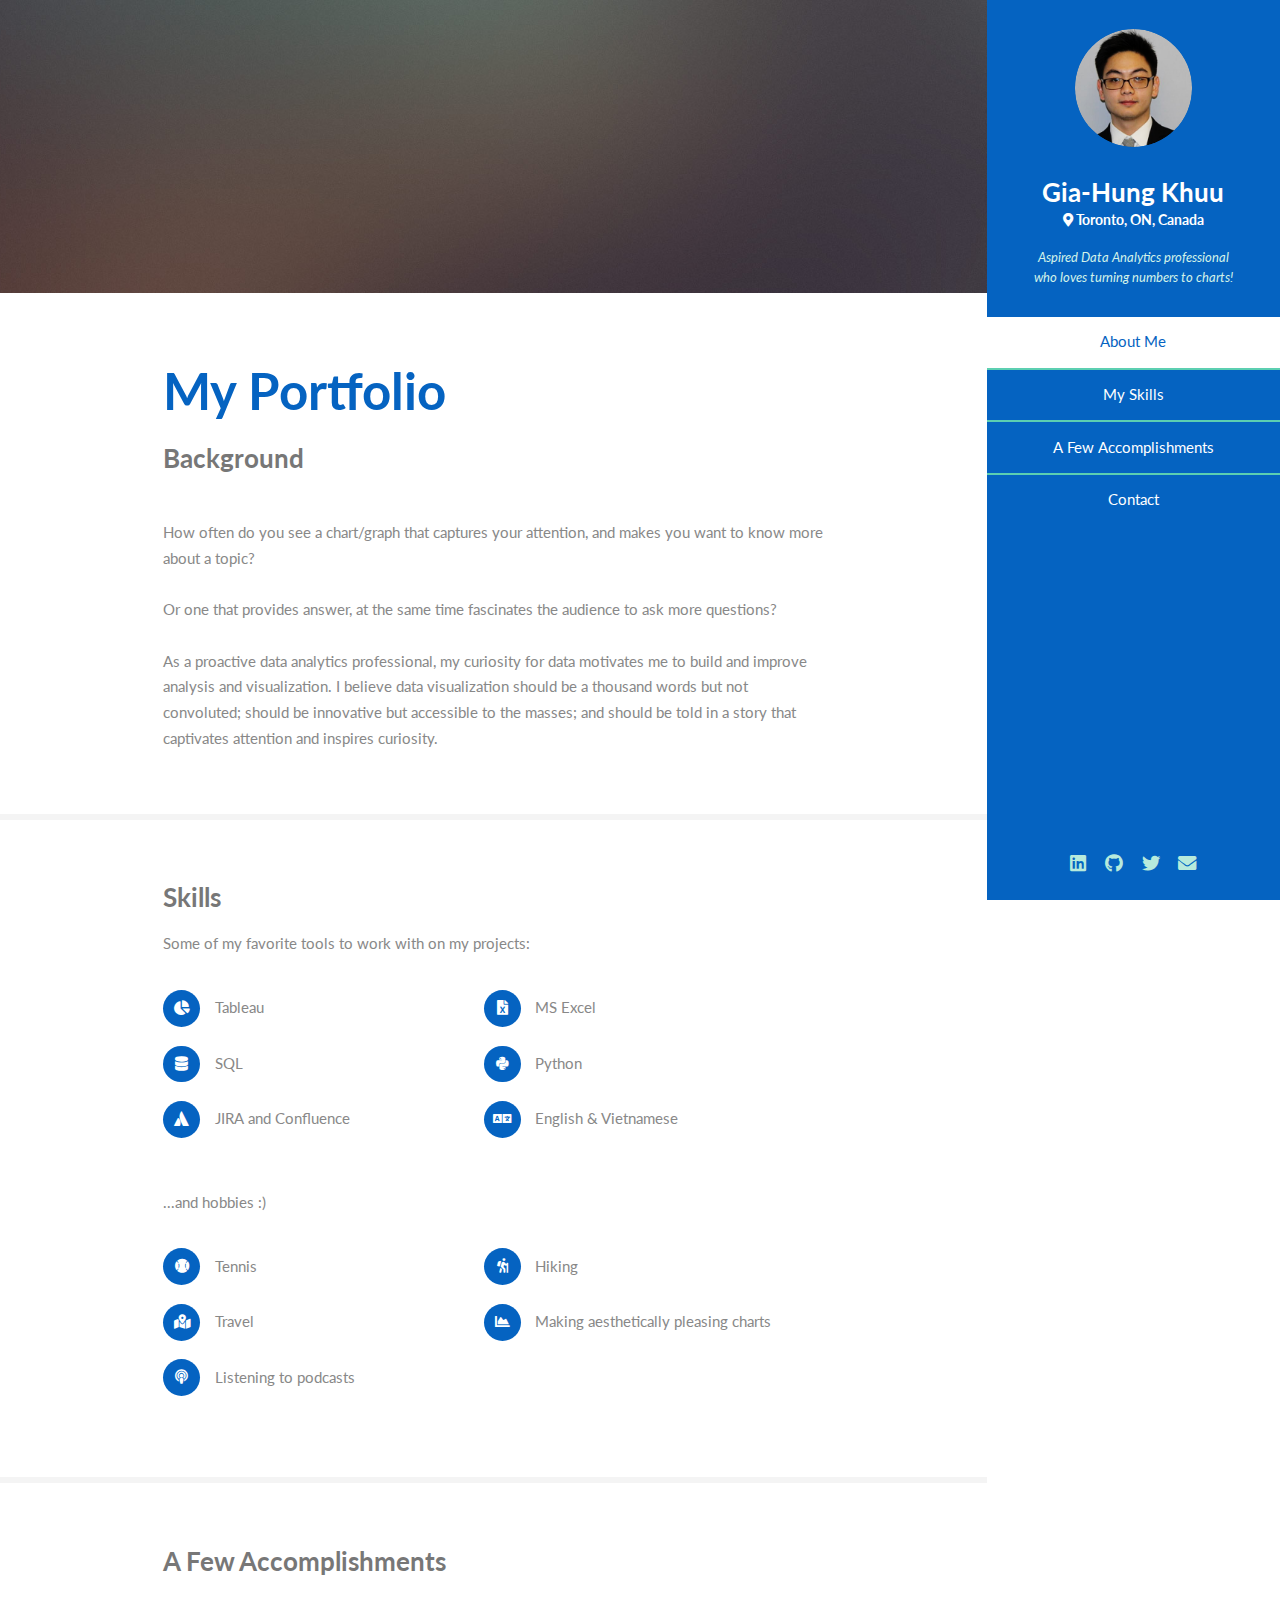
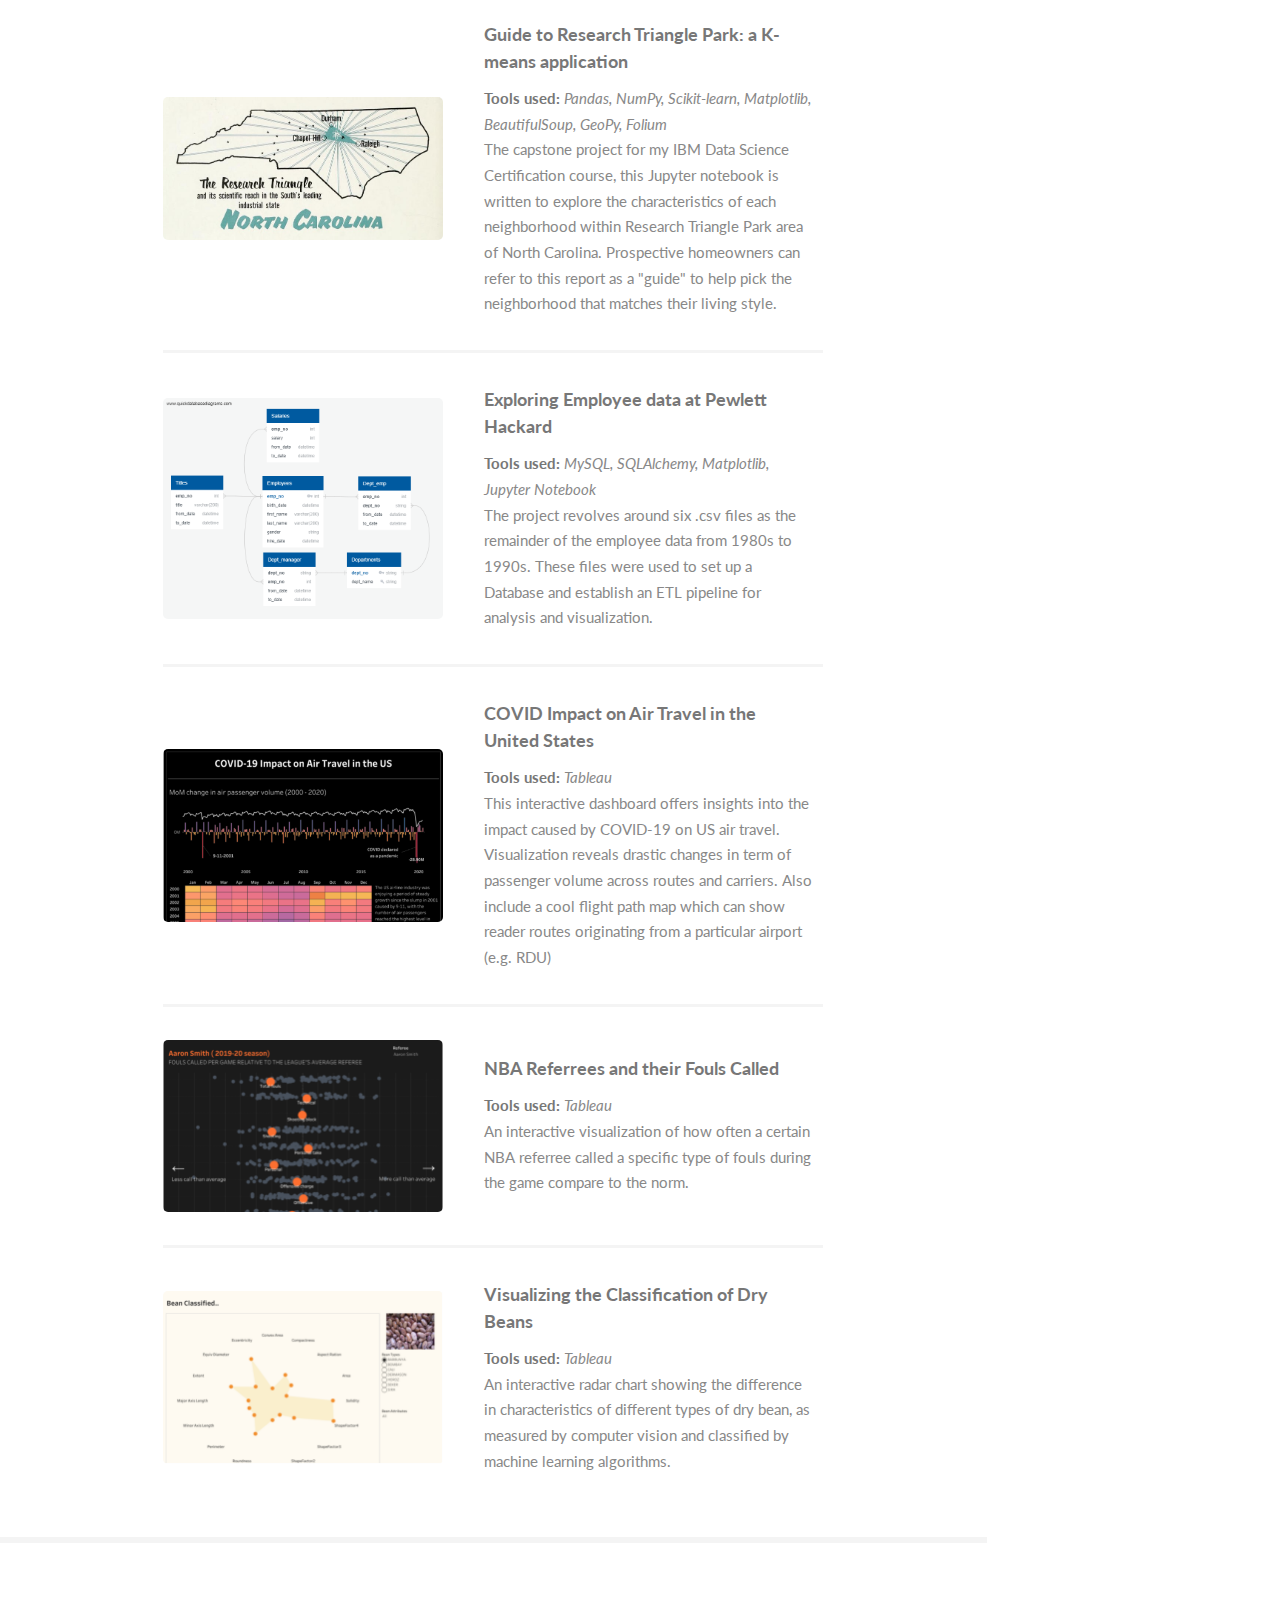
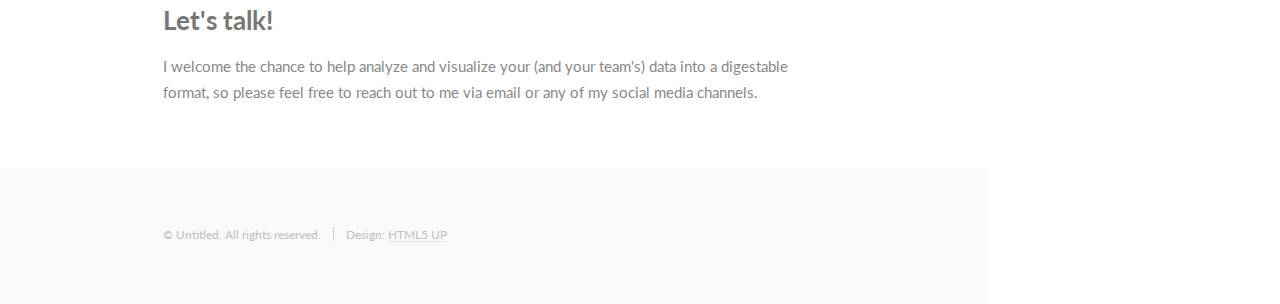
<file: index.html>
<!DOCTYPE HTML>
<!--
	Read Only by HTML5 UP
	html5up.net | @ajlkn
	Free for personal and commercial use under the CCA 3.0 license (html5up.net/license)
-->
<html>
	<head>
		<title>G. H. Khuu</title>
		<meta charset="utf-8" />
		<meta name="viewport" content="width=device-width, initial-scale=1, user-scalable=no" />
		<link rel="stylesheet" target="_blank" href="assets/css/main.css" />
		<!-- Global site tag (gtag.js) - Google Analytics -->
<script async src="https://www.googletagmanager.com/gtag/js?id=G-JR25YFP2WS"></script>
<script>
  window.dataLayer = window.dataLayer || [];
  function gtag(){dataLayer.push(arguments);}
  gtag('js', new Date());

  gtag('config', 'G-JR25YFP2WS');
</script>
	</head>
	<body class="is-preload">

		<!-- Header -->
			<section id="header">
				<header>
					<span class="image avatar"><img src="images/avatar.png" alt="" /></span>
					<h1 id="logo"><a href="#">Gia-Hung Khuu</a></h1>
					<h4>
						<a target="_blank" href="https://goo.gl/maps/dw1oRsX1WZ7FPsgY8" class="icon solid fa-map-marker-alt fa-xs"> Toronto, ON, Canada</a>
					</h4>
					<p>Aspired Data Analytics professional <br />
					who loves turning numbers to charts!
					</p>
				</header>
				<nav id="nav">
					<ul>
						<li><a href="#one" class="active">About Me</a></li>
						<li><a href="#two">My Skills</a></li>
						<li><a href="#three">A Few Accomplishments</a></li>
						<li><a href="#four">Contact</a></li>
					</ul>
				</nav>
				<footer>
					<ul class="icons">
						<li><a target="_blank" href="https://www.linkedin.com/in/hungkhuu/" class="icon brands fa-linkedin"><span class="label">LinkedIn</span></a></li>
						<li><a target="_blank" href="https://github.com/ghkhuu" class="icon brands fa-github"><span class="label">Github</span></a></li>
						<li><a target="_blank" href="https://twitter.com/gh_khuu" class="icon brands fa-twitter"><span class="label">Twitter</span></a></li>
						<li><a target="_blank" href="mailto:hung.khuu@hotmail.com" class="icon solid fa-envelope"><span class="label">Email</span></a></li>
					</ul>
				</footer>
			</section>

		<!-- Wrapper -->
			<div id="wrapper">

				<!-- Main -->
					<div id="main">

						<!-- One -->
							<section id="one">
								<div class="image main" data-position="center">
									<img src="images/banner.jpg" alt="" />
								</div>
								<div class="container">
									<header class="major">
										<h2>My Portfolio</h2>
										<p>Background</p>
									</header>
									<p>How often do you see a chart/graph that captures your attention, and makes you
										want to know more about a topic? <br>
										<br>
										Or one that provides answer, at the same time fascinates the audience to ask
										more questions? <br>
										<br>

										As a proactive data analytics professional, my curiosity for data motivates me
										to build and improve analysis and visualization. I believe data visualization
										should be a thousand words but not convoluted; should be innovative but
										accessible to the masses; and should be told in a story that captivates
										attention and inspires curiosity.
									</p>
								</div>
							</section>

						<!-- Two -->
							<section id="two">
								<div class="container">
									<h3>Skills</h3>
									<p>
										Some of my favorite tools to work with on my projects:
									</p>
									<ul class="feature-icons">
										<li class="icon solid fa-chart-pie">Tableau</li>
										<li class="icon solid fa-file-excel">MS Excel</li>
										<li class="icon solid fa-database">SQL</li>
										<li class="icon brands fa-python">Python</li>
										<li class="icon brands fa-atlassian">JIRA and Confluence</li>
										<li class="icon solid fa-language">English & Vietnamese</li>
									</ul>
									<p>
										...and hobbies :)
									</p>
									<ul class="feature-icons">
										<li class="icon solid fa-baseball-ball">Tennis</li>
										<li class="icon solid fa-hiking">Hiking</li>
										<li class="icon solid fa-map-marked-alt">Travel</li>
										<li class="icon solid fa-chart-area">Making aesthetically pleasing charts </li>
										<li class="icon solid fa-podcast">Listening to podcasts</li>
									</ul>
								</div>
							</section>

						<!-- Three -->
							<section id="three">
								<div class="container">
									<h3>A Few Accomplishments</h3>
									<br>
									<div class="features">
										<article>
											<a  target="_blank" href="https://www.kaggle.com/hgkhuu/guide-to-rtp-nc-a-k-means-application" class="image"><img src="images/NC_Triangle.jpeg" alt="" /></a>
											<div class="inner">
												<h4>Guide to Research Triangle Park: a K-means application</h4>
												<b>Tools used:</b> <i>Pandas, NumPy, Scikit-learn, Matplotlib, BeautifulSoup,
												GeoPy, Folium</i>
												<p>The capstone project for my IBM Data Science Certification course, this
													Jupyter notebook is written to explore the characteristics of each
													neighborhood within Research Triangle Park area of North Carolina.
													Prospective homeowners can refer to this report as a "guide" to help
													pick the neighborhood that matches their living style.
												</p>
											</div>
										</article>
										<article>
											<a  target="_blank" href="https://github.com/ghkhuu/sql-challenge" class="image"><img src="images/ERD for database.png" alt="" /></a>
											<div class="inner">
												<h4>Exploring Employee data at Pewlett Hackard</h4>
												<b>Tools used:</b> <i>MySQL, SQLAlchemy, Matplotlib, Jupyter Notebook</i>
												<p>The project revolves around six .csv files as the remainder of the
													employee data from 1980s to 1990s. These files were used to set up
													a Database and establish an ETL pipeline for analysis and
													visualization.</p>
											</div>
										</article>
										<article>
											<a  target="_blank" href="https://public.tableau.com/views/MakeoverMonday2021W16MonthlyAirPassengerinAmerica/Dashboard1?:language=en&:display_count=y&publish=yes&:origin=viz_share_link" class="image"><img src="images/COVID_impact_thumb.png" alt="" /></a>
											<div class="inner">
												<h4>COVID Impact on Air Travel in the United States</h4>
												<b>Tools used:</b> <i>Tableau</i>
												<p>This interactive dashboard offers insights into the impact caused
												by COVID-19 on US air travel. Visualization reveals drastic changes in
												term of passenger volume across routes and carriers.

												Also include a cool flight path map which can show reader routes
												originating from a particular airport (e.g. RDU)</p>
											</div>
										</article>
										<article>
											<a  target="_blank" href="https://public.tableau.com/views/2021W15FoulsCalledByNBAReferees-MakeoverMonday/MakeoverMonday_W15_2021?:language=en&:display_count=y&:origin=viz_share_link" class="image"><img src="images/nba_referree.png" alt="" /></a>
											<div class="inner">
												<h4>NBA Referrees and their Fouls Called</h4>
												<b>Tools used:</b> <i>Tableau</i>
												<p>An interactive visualization of how often a certain NBA referree called
												a specific type of fouls during the game compare to the norm.</p>
											</div>
										</article>
										<article>
											<a  target="_blank" href="https://public.tableau.com/views/MakeoverMonday2021W14ClassificationofDryBeans/BeanClassified?:language=en&:display_count=y&:origin=viz_share_link" class="image"><img src="images/bean_classification.png" alt="" /></a>
											<div class="inner">
												<h4>Visualizing the Classification of Dry Beans</h4>
												<b>Tools used:</b> <i>Tableau</i>
												<p>An interactive radar chart showing the difference in characteristics
												of different types of dry bean, as measured by computer vision and
												classified by machine learning algorithms.</p>
											</div>
										</article>

									</div>
								</div>
							</section>

						<!-- Four -->
							<section id="four">
								<div class="container">
									<h3>Let's talk!</h3>
									<p>I welcome the chance to help analyze and visualize your (and your team's) data
									into a digestable format, so please feel free to reach out to me via email or any
									of my social media channels.
									</p>

								</div>
							</section>

						<!-- Five -->
						<!--
							<section id="five">
								<div class="container">
									<h3>Elements</h3>

									<section>
										<h4>Text</h4>
										<p>This is <b>bold</b> and this is <strong>strong</strong>. This is <i>italic</i> and this is <em>emphasized</em>.
										This is <sup>superscript</sup> text and this is <sub>subscript</sub> text.
										This is <u>underlined</u> and this is code: <code>for (;;) { ... }</code>. Finally, <a target="_blank" href="#">this is a link</a>.</p>
										<hr />
										<header>
											<h4>Heading with a Subtitle</h4>
											<p>Lorem ipsum dolor sit amet nullam id egestas urna aliquam</p>
										</header>
										<p>Nunc lacinia ante nunc ac lobortis. Interdum adipiscing gravida odio porttitor sem non mi integer non faucibus ornare mi ut ante amet placerat aliquet. Volutpat eu sed ante lacinia sapien lorem accumsan varius montes viverra nibh in adipiscing blandit tempus accumsan.</p>
										<header>
											<h5>Heading with a Subtitle</h5>
											<p>Lorem ipsum dolor sit amet nullam id egestas urna aliquam</p>
										</header>
										<p>Nunc lacinia ante nunc ac lobortis. Interdum adipiscing gravida odio porttitor sem non mi integer non faucibus ornare mi ut ante amet placerat aliquet. Volutpat eu sed ante lacinia sapien lorem accumsan varius montes viverra nibh in adipiscing blandit tempus accumsan.</p>
										<hr />
										<h2>Heading Level 2</h2>
										<h3>Heading Level 3</h3>
										<h4>Heading Level 4</h4>
										<h5>Heading Level 5</h5>
										<h6>Heading Level 6</h6>
										<hr />
										<h5>Blockquote</h5>
										<blockquote>Fringilla nisl. Donec accumsan interdum nisi, quis tincidunt felis sagittis eget tempus euismod. Vestibulum ante ipsum primis in faucibus vestibulum. Blandit adipiscing eu felis iaculis volutpat ac adipiscing accumsan faucibus. Vestibulum ante ipsum primis in faucibus lorem ipsum dolor sit amet nullam adipiscing eu felis.</blockquote>
										<h5>Preformatted</h5>
										<pre><code>i = 0;

while (!deck.isInOrder()) {
    print 'Iteration ' + i;
    deck.shuffle();
    i++;
}

print 'It took ' + i + ' iterations to sort the deck.';</code></pre>
									</section>

									<section>
										<h4>Lists</h4>
										<div class="row">
											<div class="col-6 col-12-xsmall">
												<h5>Unordered</h5>
												<ul>
													<li>Dolor pulvinar etiam magna etiam.</li>
													<li>Sagittis adipiscing lorem eleifend.</li>
													<li>Felis enim feugiat dolore viverra.</li>
												</ul>
												<h5>Alternate</h5>
												<ul class="alt">
													<li>Dolor pulvinar etiam magna etiam.</li>
													<li>Sagittis adipiscing lorem eleifend.</li>
													<li>Felis enim feugiat dolore viverra.</li>
												</ul>
											</div>
											<div class="col-6 col-12-xsmall">
												<h5>Ordered</h5>
												<ol>
													<li>Dolor pulvinar etiam magna etiam.</li>
													<li>Etiam vel felis at lorem sed viverra.</li>
													<li>Felis enim feugiat dolore viverra.</li>
													<li>Dolor pulvinar etiam magna etiam.</li>
													<li>Etiam vel felis at lorem sed viverra.</li>
													<li>Felis enim feugiat dolore viverra.</li>
												</ol>
												<h5>Icons</h5>
												<ul class="icons">
													<li><a target="_blank" href="#" class="icon brands fa-twitter"><span class="label">Twitter</span></a></li>
													<li><a target="_blank" href="#" class="icon brands fa-facebook-f"><span class="label">Facebook</span></a></li>
													<li><a target="_blank" href="#" class="icon brands fa-instagram"><span class="label">Instagram</span></a></li>
													<li><a target="_blank" href="#" class="icon brands fa-github"><span class="label">Github</span></a></li>
													<li><a target="_blank" href="#" class="icon brands fa-dribbble"><span class="label">Dribbble</span></a></li>
													<li><a target="_blank" href="#" class="icon brands fa-tumblr"><span class="label">Tumblr</span></a></li>
												</ul>
											</div>
										</div>
										<h5>Actions</h5>
										<ul class="actions">
											<li><a target="_blank" href="#" class="button primary">Default</a></li>
											<li><a target="_blank" href="#" class="button">Default</a></li>
											<li><a target="_blank" href="#" class="button alt">Default</a></li>
										</ul>
										<ul class="actions small">
											<li><a target="_blank" href="#" class="button primary small">Small</a></li>
											<li><a target="_blank" href="#" class="button small">Small</a></li>
											<li><a target="_blank" href="#" class="button alt small">Small</a></li>
										</ul>
										<div class="row">
											<div class="col-3 col-6-medium col-12-xsmall">
												<ul class="actions stacked">
													<li><a target="_blank" href="#" class="button primary">Default</a></li>
													<li><a target="_blank" href="#" class="button">Default</a></li>
													<li><a target="_blank" href="#" class="button alt">Default</a></li>
												</ul>
											</div>
											<div class="col-3 col-6 col-12-xsmall">
												<ul class="actions stacked">
													<li><a target="_blank" href="#" class="button primary small">Small</a></li>
													<li><a target="_blank" href="#" class="button small">Small</a></li>
													<li><a target="_blank" href="#" class="button alt small">Small</a></li>
												</ul>
											</div>
											<div class="col-3 col-6-medium col-12-xsmall">
												<ul class="actions stacked">
													<li><a target="_blank" href="#" class="button primary fit">Default</a></li>
													<li><a target="_blank" href="#" class="button fit">Default</a></li>
													<li><a target="_blank" href="#" class="button alt fit">Default</a></li>
												</ul>
											</div>
											<div class="col-3 col-6-medium col-12-xsmall">
												<ul class="actions stacked">
													<li><a target="_blank" href="#" class="button primary small fit">Small</a></li>
													<li><a target="_blank" href="#" class="button small fit">Small</a></li>
													<li><a target="_blank" href="#" class="button alt small fit">Small</a></li>
												</ul>
											</div>
										</div>
									</section>

									<section>
										<h4>Table</h4>
										<h5>Default</h5>
										<div class="table-wrapper">
											<table>
												<thead>
													<tr>
														<th>Name</th>
														<th>Description</th>
														<th>Price</th>
													</tr>
												</thead>
												<tbody>
													<tr>
														<td>Item One</td>
														<td>Ante turpis integer aliquet porttitor.</td>
														<td>29.99</td>
													</tr>
													<tr>
														<td>Item Two</td>
														<td>Vis ac commodo adipiscing arcu aliquet.</td>
														<td>19.99</td>
													</tr>
													<tr>
														<td>Item Three</td>
														<td> Morbi faucibus arcu accumsan lorem.</td>
														<td>29.99</td>
													</tr>
													<tr>
														<td>Item Four</td>
														<td>Vitae integer tempus condimentum.</td>
														<td>19.99</td>
													</tr>
													<tr>
														<td>Item Five</td>
														<td>Ante turpis integer aliquet porttitor.</td>
														<td>29.99</td>
													</tr>
												</tbody>
												<tfoot>
													<tr>
														<td colspan="2"></td>
														<td>100.00</td>
													</tr>
												</tfoot>
											</table>
										</div>

										<h5>Alternate</h5>
										<div class="table-wrapper">
											<table class="alt">
												<thead>
													<tr>
														<th>Name</th>
														<th>Description</th>
														<th>Price</th>
													</tr>
												</thead>
												<tbody>
													<tr>
														<td>Item One</td>
														<td>Ante turpis integer aliquet porttitor.</td>
														<td>29.99</td>
													</tr>
													<tr>
														<td>Item Two</td>
														<td>Vis ac commodo adipiscing arcu aliquet.</td>
														<td>19.99</td>
													</tr>
													<tr>
														<td>Item Three</td>
														<td> Morbi faucibus arcu accumsan lorem.</td>
														<td>29.99</td>
													</tr>
													<tr>
														<td>Item Four</td>
														<td>Vitae integer tempus condimentum.</td>
														<td>19.99</td>
													</tr>
													<tr>
														<td>Item Five</td>
														<td>Ante turpis integer aliquet porttitor.</td>
														<td>29.99</td>
													</tr>
												</tbody>
												<tfoot>
													<tr>
														<td colspan="2"></td>
														<td>100.00</td>
													</tr>
												</tfoot>
											</table>
										</div>
									</section>

									<section>
										<h4>Buttons</h4>
										<ul class="actions">
											<li><a target="_blank" href="#" class="button primary">Primary</a></li>
											<li><a target="_blank" href="#" class="button">Default</a></li>
											<li><a target="_blank" href="#" class="button alt">Alternate</a></li>
										</ul>
										<ul class="actions">
											<li><a target="_blank" href="#" class="button primary large">Large</a></li>
											<li><a target="_blank" href="#" class="button">Default</a></li>
											<li><a target="_blank" href="#" class="button alt small">Small</a></li>
										</ul>
										<ul class="actions fit">
											<li><a target="_blank" href="#" class="button primary fit">Fit</a></li>
											<li><a target="_blank" href="#" class="button fit">Fit</a></li>
											<li><a target="_blank" href="#" class="button alt fit">Fit</a></li>
										</ul>
										<ul class="actions fit small">
											<li><a target="_blank" href="#" class="button primary fit small">Fit + Small</a></li>
											<li><a target="_blank" href="#" class="button fit small">Fit + Small</a></li>
											<li><a target="_blank" href="#" class="button alt fit small">Fit + Small</a></li>
										</ul>
										<ul class="actions">
											<li><a target="_blank" href="#" class="button primary icon solid fa-download">Icon</a></li>
											<li><a target="_blank" href="#" class="button icon solid fa-download">Icon</a></li>
											<li><a target="_blank" href="#" class="button alt icon solid fa-check">Icon</a></li>
										</ul>
										<ul class="actions">
											<li><span class="button primary disabled">Primary</span></li>
											<li><span class="button disabled">Default</span></li>
											<li><span class="button alt disabled">Alternate</span></li>
										</ul>
									</section>

									<section>
										<h4>Form</h4>
										<form method="post" action="#">
											<div class="row gtr-uniform">
												<div class="col-6 col-12-xsmall">
													<input type="text" name="demo-name" id="demo-name" value="" placeholder="Name" />
												</div>
												<div class="col-6 col-12-xsmall">
													<input type="email" name="demo-email" id="demo-email" value="" placeholder="Email" />
												</div>
												<div class="col-12">
													<select name="demo-category" id="demo-category">
														<option value="">- Category -</option>
														<option value="1">Manufacturing</option>
														<option value="1">Shipping</option>
														<option value="1">Administration</option>
														<option value="1">Human Resources</option>
													</select>
												</div>
												<div class="col-4 col-12-medium">
													<input type="radio" id="demo-priority-low" name="demo-priority" checked>
													<label for="demo-priority-low">Low Priority</label>
												</div>
												<div class="col-4 col-12-medium">
													<input type="radio" id="demo-priority-normal" name="demo-priority">
													<label for="demo-priority-normal">Normal Priority</label>
												</div>
												<div class="col-4 col-12-medium">
													<input type="radio" id="demo-priority-high" name="demo-priority">
													<label for="demo-priority-high">High Priority</label>
												</div>
												<div class="col-6 col-12-medium">
													<input type="checkbox" id="demo-copy" name="demo-copy">
													<label for="demo-copy">Email me a copy of this message</label>
												</div>
												<div class="col-6 col-12-medium">
													<input type="checkbox" id="demo-human" name="demo-human" checked>
													<label for="demo-human">I am a human and not a robot</label>
												</div>
												<div class="col-12">
													<textarea name="demo-message" id="demo-message" placeholder="Enter your message" rows="6"></textarea>
												</div>
												<div class="col-12">
													<ul class="actions">
														<li><input type="submit" value="Send Message" /></li>
														<li><input type="reset" value="Reset" class="alt" /></li>
													</ul>
												</div>
											</div>
										</form>
									</section>

									<section>
										<h4>Image</h4>
										<h5>Fit</h5>
										<span class="image fit"><img src="images/banner.jpg" alt="" /></span>
										<div class="box alt">
											<div class="row gtr-50 gtr-uniform">
												<div class="col-4"><span class="image fit"><img src="images/pic01.jpg" alt="" /></span></div>
												<div class="col-4"><span class="image fit"><img src="images/pic02.jpg" alt="" /></span></div>
												<div class="col-4"><span class="image fit"><img src="images/pic03.jpg" alt="" /></span></div>
												<div class="col-4"><span class="image fit"><img src="images/pic02.jpg" alt="" /></span></div>
												<div class="col-4"><span class="image fit"><img src="images/pic03.jpg" alt="" /></span></div>
												<div class="col-4"><span class="image fit"><img src="images/pic01.jpg" alt="" /></span></div>
												<div class="col-4"><span class="image fit"><img src="images/pic03.jpg" alt="" /></span></div>
												<div class="col-4"><span class="image fit"><img src="images/pic01.jpg" alt="" /></span></div>
												<div class="col-4"><span class="image fit"><img src="images/pic02.jpg" alt="" /></span></div>
											</div>
										</div>
										<h5>Left &amp; Right</h5>
										<p><span class="image left"><img src="images/avatar.png" alt="" /></span>Fringilla nisl. Donec accumsan interdum nisi, quis tincidunt felis sagittis eget. tempus euismod. Vestibulum ante ipsum primis in faucibus vestibulum. Blandit adipiscing eu felis iaculis volutpat ac adipiscing accumsan eu faucibus. Integer ac pellentesque praesent tincidunt felis sagittis eget. tempus euismod. Vestibulum ante ipsum primis in faucibus vestibulum. Blandit adipiscing eu felis iaculis volutpat ac adipiscing accumsan eu faucibus. Integer ac pellentesque praesent. Donec accumsan interdum nisi, quis tincidunt felis sagittis eget. tempus euismod. Vestibulum ante ipsum primis in faucibus vestibulum. Blandit adipiscing eu felis iaculis volutpat ac adipiscing accumsan eu faucibus. Integer ac pellentesque praesent tincidunt felis sagittis eget. tempus euismod. Vestibulum ante ipsum primis in faucibus vestibulum. Blandit adipiscing eu felis iaculis volutpat ac adipiscing accumsan eu faucibus. Integer ac pellentesque praesent.</p>
										<p><span class="image right"><img src="images/avatar.png" alt="" /></span>Fringilla nisl. Donec accumsan interdum nisi, quis tincidunt felis sagittis eget. tempus euismod. Vestibulum ante ipsum primis in faucibus vestibulum. Blandit adipiscing eu felis iaculis volutpat ac adipiscing accumsan eu faucibus. Integer ac pellentesque praesent tincidunt felis sagittis eget. tempus euismod. Vestibulum ante ipsum primis in faucibus vestibulum. Blandit adipiscing eu felis iaculis volutpat ac adipiscing accumsan eu faucibus. Integer ac pellentesque praesent. Donec accumsan interdum nisi, quis tincidunt felis sagittis eget. tempus euismod. Vestibulum ante ipsum primis in faucibus vestibulum. Blandit adipiscing eu felis iaculis volutpat ac adipiscing accumsan eu faucibus. Integer ac pellentesque praesent tincidunt felis sagittis eget. tempus euismod. Vestibulum ante ipsum primis in faucibus vestibulum. Blandit adipiscing eu felis iaculis volutpat ac adipiscing accumsan eu faucibus. Integer ac pellentesque praesent.</p>
									</section>

								</div>
							</section>
						-->

					</div>

				<!-- Footer -->
					<section id="footer">
						<div class="container">
							<ul class="copyright">
								<li>&copy; Untitled. All rights reserved.</li><li>Design: <a target="_blank" href="http://html5up.net">HTML5 UP</a></li>
							</ul>
						</div>
					</section>

			</div>

		<!-- Scripts -->
			<script src="assets/js/jquery.min.js"></script>
			<script src="assets/js/jquery.scrollex.min.js"></script>
			<script src="assets/js/jquery.scrolly.min.js"></script>
			<script src="assets/js/browser.min.js"></script>
			<script src="assets/js/breakpoints.min.js"></script>
			<script src="assets/js/util.js"></script>
			<script src="assets/js/main.js"></script>

	</body>
</html>
</file>
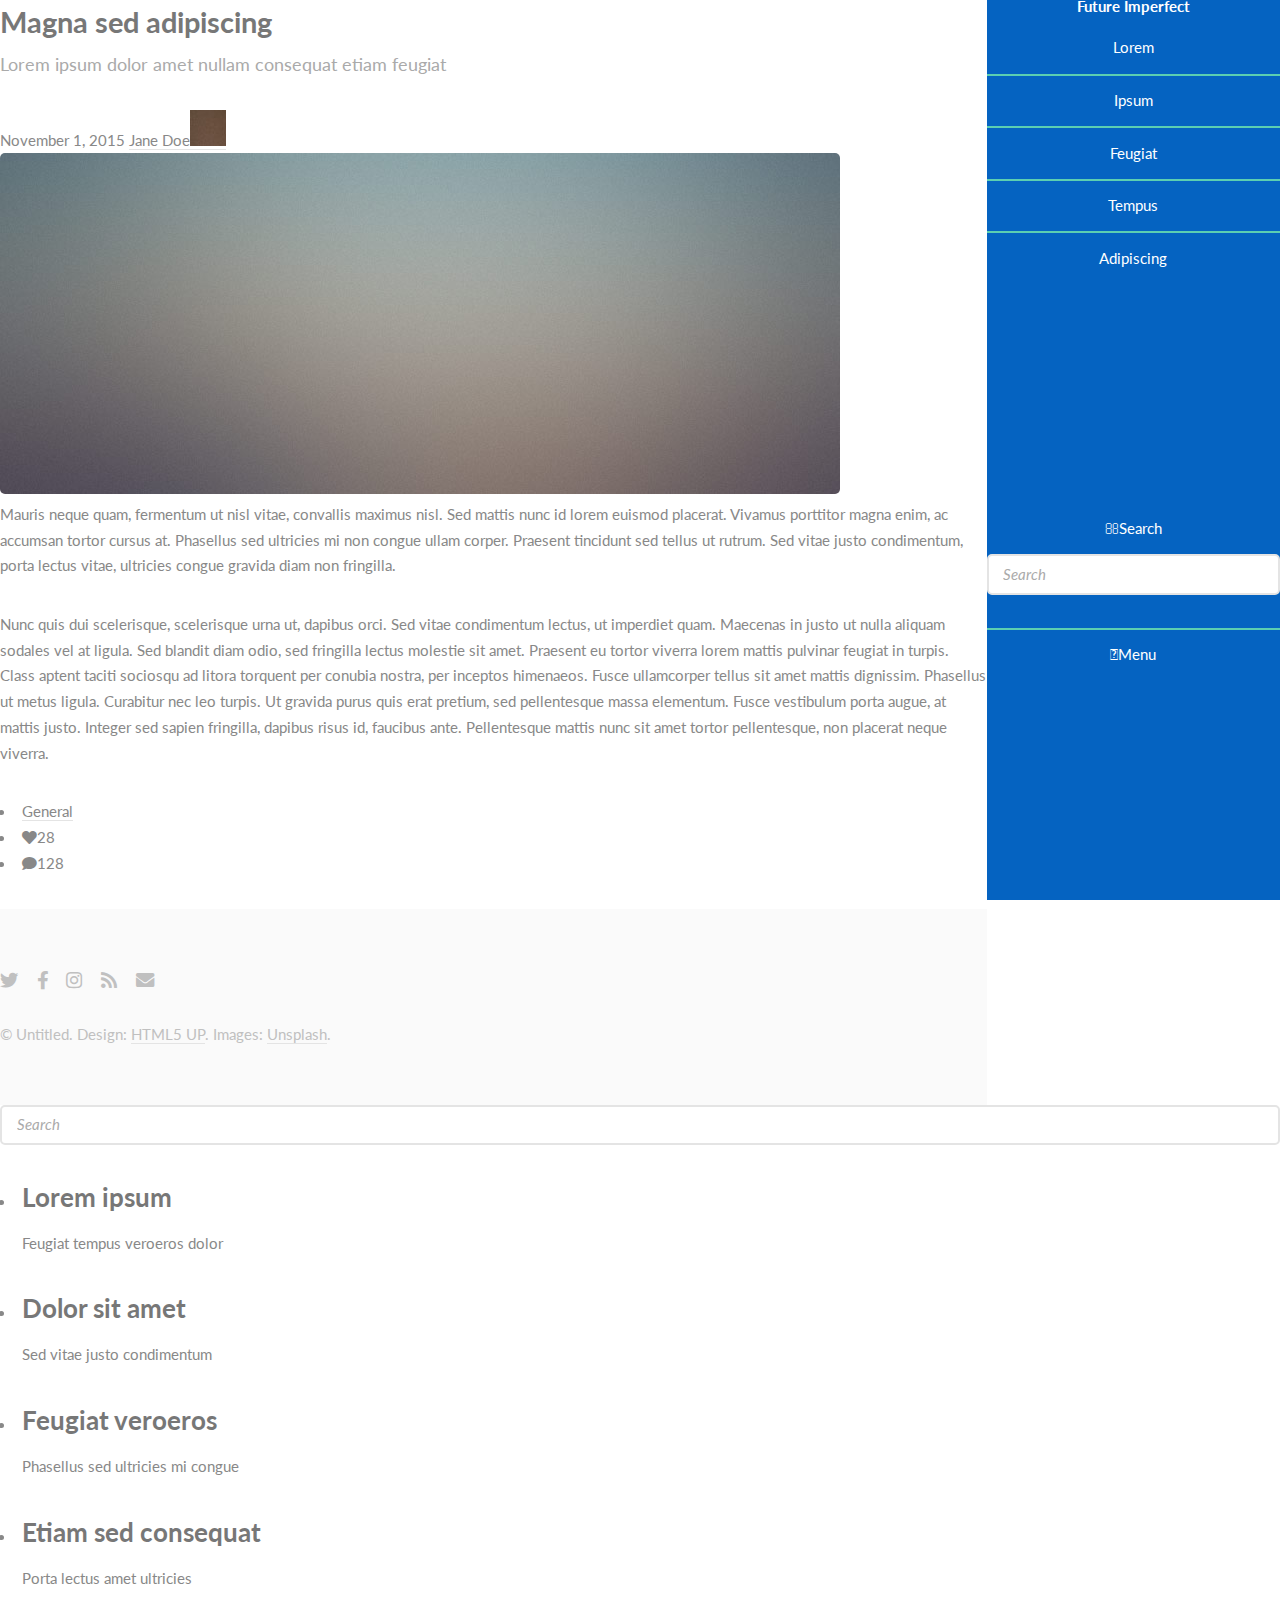
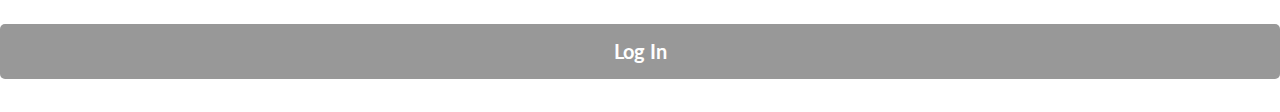
<file: single.html>
<!DOCTYPE HTML>
<!--
	Future Imperfect by HTML5 UP
	html5up.net | @ajlkn
	Free for personal and commercial use under the CCA 3.0 license (html5up.net/license)
-->
<html>
	<head>
		<title>Single - Future Imperfect by HTML5 UP</title>
		<meta charset="utf-8" />
		<meta name="viewport" content="width=device-width, initial-scale=1, user-scalable=no" />
		<link rel="stylesheet" href="assets/css/main.css" />
	</head>
	<body class="single is-preload">

		<!-- Wrapper -->
			<div id="wrapper">

				<!-- Header -->
					<header id="header">
						<h1><a href="index.html">Future Imperfect</a></h1>
						<nav class="links">
							<ul>
								<li><a href="#">Lorem</a></li>
								<li><a href="#">Ipsum</a></li>
								<li><a href="#">Feugiat</a></li>
								<li><a href="#">Tempus</a></li>
								<li><a href="#">Adipiscing</a></li>
							</ul>
						</nav>
						<nav class="main">
							<ul>
								<li class="search">
									<a class="fa-search" href="#search">Search</a>
									<form id="search" method="get" action="#">
										<input type="text" name="query" placeholder="Search" />
									</form>
								</li>
								<li class="menu">
									<a class="fa-bars" href="#menu">Menu</a>
								</li>
							</ul>
						</nav>
					</header>

				<!-- Menu -->
					<section id="menu">

						<!-- Search -->
							<section>
								<form class="search" method="get" action="#">
									<input type="text" name="query" placeholder="Search" />
								</form>
							</section>

						<!-- Links -->
							<section>
								<ul class="links">
									<li>
										<a href="#">
											<h3>Lorem ipsum</h3>
											<p>Feugiat tempus veroeros dolor</p>
										</a>
									</li>
									<li>
										<a href="#">
											<h3>Dolor sit amet</h3>
											<p>Sed vitae justo condimentum</p>
										</a>
									</li>
									<li>
										<a href="#">
											<h3>Feugiat veroeros</h3>
											<p>Phasellus sed ultricies mi congue</p>
										</a>
									</li>
									<li>
										<a href="#">
											<h3>Etiam sed consequat</h3>
											<p>Porta lectus amet ultricies</p>
										</a>
									</li>
								</ul>
							</section>

						<!-- Actions -->
							<section>
								<ul class="actions stacked">
									<li><a href="#" class="button large fit">Log In</a></li>
								</ul>
							</section>

					</section>

				<!-- Main -->
					<div id="main">

						<!-- Post -->
							<article class="post">
								<header>
									<div class="title">
										<h2><a href="#">Magna sed adipiscing</a></h2>
										<p>Lorem ipsum dolor amet nullam consequat etiam feugiat</p>
									</div>
									<div class="meta">
										<time class="published" datetime="2015-11-01">November 1, 2015</time>
										<a href="#" class="author"><span class="name">Jane Doe</span><img src="images/avatar.jpg" alt="" /></a>
									</div>
								</header>
								<span class="image featured"><img src="images/pic01.jpg" alt="" /></span>
								<p>Mauris neque quam, fermentum ut nisl vitae, convallis maximus nisl. Sed mattis nunc id lorem euismod placerat. Vivamus porttitor magna enim, ac accumsan tortor cursus at. Phasellus sed ultricies mi non congue ullam corper. Praesent tincidunt sed tellus ut rutrum. Sed vitae justo condimentum, porta lectus vitae, ultricies congue gravida diam non fringilla.</p>
								<p>Nunc quis dui scelerisque, scelerisque urna ut, dapibus orci. Sed vitae condimentum lectus, ut imperdiet quam. Maecenas in justo ut nulla aliquam sodales vel at ligula. Sed blandit diam odio, sed fringilla lectus molestie sit amet. Praesent eu tortor viverra lorem mattis pulvinar feugiat in turpis. Class aptent taciti sociosqu ad litora torquent per conubia nostra, per inceptos himenaeos. Fusce ullamcorper tellus sit amet mattis dignissim. Phasellus ut metus ligula. Curabitur nec leo turpis. Ut gravida purus quis erat pretium, sed pellentesque massa elementum. Fusce vestibulum porta augue, at mattis justo. Integer sed sapien fringilla, dapibus risus id, faucibus ante. Pellentesque mattis nunc sit amet tortor pellentesque, non placerat neque viverra. </p>
								<footer>
									<ul class="stats">
										<li><a href="#">General</a></li>
										<li><a href="#" class="icon solid fa-heart">28</a></li>
										<li><a href="#" class="icon solid fa-comment">128</a></li>
									</ul>
								</footer>
							</article>

					</div>

				<!-- Footer -->
					<section id="footer">
						<ul class="icons">
							<li><a href="#" class="icon brands fa-twitter"><span class="label">Twitter</span></a></li>
							<li><a href="#" class="icon brands fa-facebook-f"><span class="label">Facebook</span></a></li>
							<li><a href="#" class="icon brands fa-instagram"><span class="label">Instagram</span></a></li>
							<li><a href="#" class="icon solid fa-rss"><span class="label">RSS</span></a></li>
							<li><a href="#" class="icon solid fa-envelope"><span class="label">Email</span></a></li>
						</ul>
						<p class="copyright">&copy; Untitled. Design: <a href="http://html5up.net">HTML5 UP</a>. Images: <a href="http://unsplash.com">Unsplash</a>.</p>
					</section>

			</div>

		<!-- Scripts -->
			<script src="assets/js/jquery.min.js"></script>
			<script src="assets/js/browser.min.js"></script>
			<script src="assets/js/breakpoints.min.js"></script>
			<script src="assets/js/util.js"></script>
			<script src="assets/js/main.js"></script>

	</body>
</html>
</file>
<file: assets/css/main.css>
@import url("fontawesome-all.min.css");
@import url("https://fonts.googleapis.com/css?family=Lato:400,400italic,700,700italic|Source+Code+Pro:400");

/*
	Read Only by HTML5 UP
	html5up.net | @ajlkn
	Free for personal and commercial use under the CCA 3.0 license (html5up.net/license)
*/

html, body, div, span, applet, object,
iframe, h1, h2, h3, h4, h5, h6, p, blockquote,
pre, a, abbr, acronym, address, big, cite,
code, del, dfn, em, img, ins, kbd, q, s, samp,
small, strike, strong, sub, sup, tt, var, b,
u, i, center, dl, dt, dd, ol, ul, li, fieldset,
form, label, legend, table, caption, tbody,
tfoot, thead, tr, th, td, article, aside,
canvas, details, embed, figure, figcaption,
footer, header, hgroup, menu, nav, output, ruby,
section, summary, time, mark, audio, video {
	margin: 0;
	padding: 0;
	border: 0;
	font-size: 100%;
	font: inherit;
	vertical-align: baseline;}

article, aside, details, figcaption, figure,
footer, header, hgroup, menu, nav, section {
	display: block;}

body {
	line-height: 1;
}

ol, ul {
	list-style: none;
}

blockquote, q {
	quotes: none;
}

	blockquote:before, blockquote:after, q:before, q:after {
		content: '';
		content: none;
	}

table {
	border-collapse: collapse;
	border-spacing: 0;
}

body {
	-webkit-text-size-adjust: none;
}

mark {
	background-color: transparent;
	color: inherit;
}

input::-moz-focus-inner {
	border: 0;
	padding: 0;
}

input, select, textarea {
	-moz-appearance: none;
	-webkit-appearance: none;
	-ms-appearance: none;
	appearance: none;
}

/* Basic */

	html {
		box-sizing: border-box;
	}

	*, *:before, *:after {
		box-sizing: inherit;
	}

	body {
		background: #fff;
	}

		body.is-preload *, body.is-preload *:before, body.is-preload *:after {
			-moz-animation: none !important;
			-webkit-animation: none !important;
			-ms-animation: none !important;
			animation: none !important;
			-moz-transition: none !important;
			-webkit-transition: none !important;
			-ms-transition: none !important;
			transition: none !important;
		}

	body, input, select, textarea {
		color: #888;
		font-family: "Lato", sans-serif;
		font-size: 16pt;
		font-weight: 400;
		line-height: 1.75em;
	}

	a {
		-moz-transition: color 0.2s ease-in-out, border-color 0.2s ease-in-out;
		-webkit-transition: color 0.2s ease-in-out, border-color 0.2s ease-in-out;
		-ms-transition: color 0.2s ease-in-out, border-color 0.2s ease-in-out;
		transition: color 0.2s ease-in-out, border-color 0.2s ease-in-out;
		border-bottom: solid 1px #e4e4e4;
		color: inherit;
		text-decoration: none;
	}

		a:hover {
			border-bottom-color: transparent;
			color: #0563c1 !important;
		}

	strong, b {
		color: #777;
		font-weight: 700;
	}

	em, i {
		font-style: italic;
	}

	p {
		margin: 0 0 2.25em 0;
	}

	h1, h2, h3, h4, h5, h6 {
		color: #777;
		font-weight: 700;
		line-height: 1em;
		margin: 0 0 0.5625em 0;
	}

		h1 a, h2 a, h3 a, h4 a, h5 a, h6 a {
			border: 0;
			color: inherit;
			text-decoration: none;
		}

	h2 {
		font-size: 2em;
		line-height: 1.5em;
	}

	h3 {
		font-size: 1.75em;
		line-height: 1.5em;
	}

	h4 {
		font-size: 1.25em;
		line-height: 1.5em;
	}

	h5 {
		font-size: 0.9em;
		line-height: 1.5em;
	}

	h6 {
		font-size: 0.7em;
		line-height: 1.5em;
	}

	sub {
		font-size: 0.8em;
		position: relative;
		top: 0.5em;
	}

	sup {
		font-size: 0.8em;
		position: relative;
		top: -0.5em;
	}

	hr {
		border: 0;
		border-bottom: solid 2px #f4f4f4;
		margin: 2.25em 0;
	}

		hr.major {
			margin: 3.375em 0;
		}

	blockquote {
		border-left: solid 8px #e4e4e4;
		font-style: italic;
		margin: 0 0 2.25em 0;
		padding: 0.5em 0 0.5em 2em;
	}

	code {
		background: #555;
		border-radius: 5px;
		color: #fff;
		font-family: "Source Code Pro", monospace;
		font-size: 0.9em;
		margin: 0 0.25em;
		padding: 0.25em 0.65em;
	}

	pre {
		font-family: "Source Code Pro", monospace;
		font-size: 0.9em;
		margin: 0 0 2.25em 0;
	}

		pre code {
			-webkit-overflow-scrolling: touch;
			display: block;
			line-height: 1.5em;
			overflow-x: auto;
			padding: 1em 1.5em;
		}

	.align-left {
		text-align: left;
	}

	.align-center {
		text-align: center;
	}

	.align-right {
		text-align: right;
	}

/* Row */

	.row {
		display: flex;
		flex-wrap: wrap;
		box-sizing: border-box;
		align-items: stretch;
	}

		.row > * {
			box-sizing: border-box;
		}

		.row.gtr-uniform > * > :last-child {
			margin-bottom: 0;
		}

		.row.aln-left {
			justify-content: flex-start;
		}

		.row.aln-center {
			justify-content: center;
		}

		.row.aln-right {
			justify-content: flex-end;
		}

		.row.aln-top {
			align-items: flex-start;
		}

		.row.aln-middle {
			align-items: center;
		}

		.row.aln-bottom {
			align-items: flex-end;
		}

		.row > .imp {
			order: -1;
		}

		.row > .col-1 {
			width: 8.33333%;
		}

		.row > .off-1 {
			margin-left: 8.33333%;
		}

		.row > .col-2 {
			width: 16.66667%;
		}

		.row > .off-2 {
			margin-left: 16.66667%;
		}

		.row > .col-3 {
			width: 25%;
		}

		.row > .off-3 {
			margin-left: 25%;
		}

		.row > .col-4 {
			width: 33.33333%;
		}

		.row > .off-4 {
			margin-left: 33.33333%;
		}

		.row > .col-5 {
			width: 41.66667%;
		}

		.row > .off-5 {
			margin-left: 41.66667%;
		}

		.row > .col-6 {
			width: 50%;
		}

		.row > .off-6 {
			margin-left: 50%;
		}

		.row > .col-7 {
			width: 58.33333%;
		}

		.row > .off-7 {
			margin-left: 58.33333%;
		}

		.row > .col-8 {
			width: 66.66667%;
		}

		.row > .off-8 {
			margin-left: 66.66667%;
		}

		.row > .col-9 {
			width: 75%;
		}

		.row > .off-9 {
			margin-left: 75%;
		}

		.row > .col-10 {
			width: 83.33333%;
		}

		.row > .off-10 {
			margin-left: 83.33333%;
		}

		.row > .col-11 {
			width: 91.66667%;
		}

		.row > .off-11 {
			margin-left: 91.66667%;
		}

		.row > .col-12 {
			width: 100%;
		}

		.row > .off-12 {
			margin-left: 100%;
		}

		.row.gtr-0 {
			margin-top: 0;
			margin-left: 0em;
		}

			.row.gtr-0 > * {
				padding: 0 0 0 0em;
			}

			.row.gtr-0.gtr-uniform {
				margin-top: 0em;
			}

				.row.gtr-0.gtr-uniform > * {
					padding-top: 0em;
				}

		.row.gtr-25 {
			margin-top: 0;
			margin-left: -0.5em;
		}

			.row.gtr-25 > * {
				padding: 0 0 0 0.5em;
			}

			.row.gtr-25.gtr-uniform {
				margin-top: -0.5em;
			}

				.row.gtr-25.gtr-uniform > * {
					padding-top: 0.5em;
				}

		.row.gtr-50 {
			margin-top: 0;
			margin-left: -1em;
		}

			.row.gtr-50 > * {
				padding: 0 0 0 1em;
			}

			.row.gtr-50.gtr-uniform {
				margin-top: -1em;
			}

				.row.gtr-50.gtr-uniform > * {
					padding-top: 1em;
				}

		.row {
			margin-top: 0;
			margin-left: -2em;
		}

			.row > * {
				padding: 0 0 0 2em;
			}

			.row.gtr-uniform {
				margin-top: -2em;
			}

				.row.gtr-uniform > * {
					padding-top: 2em;
				}

		.row.gtr-150 {
			margin-top: 0;
			margin-left: -3em;
		}

			.row.gtr-150 > * {
				padding: 0 0 0 3em;
			}

			.row.gtr-150.gtr-uniform {
				margin-top: -3em;
			}

				.row.gtr-150.gtr-uniform > * {
					padding-top: 3em;
				}

		.row.gtr-200 {
			margin-top: 0;
			margin-left: -4em;
		}

			.row.gtr-200 > * {
				padding: 0 0 0 4em;
			}

			.row.gtr-200.gtr-uniform {
				margin-top: -4em;
			}

				.row.gtr-200.gtr-uniform > * {
					padding-top: 4em;
				}

		@media screen and (max-width: 1680px) {

			.row {
				display: flex;
				flex-wrap: wrap;
				box-sizing: border-box;
				align-items: stretch;
			}

				.row > * {
					box-sizing: border-box;
				}

				.row.gtr-uniform > * > :last-child {
					margin-bottom: 0;
				}

				.row.aln-left {
					justify-content: flex-start;
				}

				.row.aln-center {
					justify-content: center;
				}

				.row.aln-right {
					justify-content: flex-end;
				}

				.row.aln-top {
					align-items: flex-start;
				}

				.row.aln-middle {
					align-items: center;
				}

				.row.aln-bottom {
					align-items: flex-end;
				}

				.row > .imp-xlarge {
					order: -1;
				}

				.row > .col-1-xlarge {
					width: 8.33333%;
				}

				.row > .off-1-xlarge {
					margin-left: 8.33333%;
				}

				.row > .col-2-xlarge {
					width: 16.66667%;
				}

				.row > .off-2-xlarge {
					margin-left: 16.66667%;
				}

				.row > .col-3-xlarge {
					width: 25%;
				}

				.row > .off-3-xlarge {
					margin-left: 25%;
				}

				.row > .col-4-xlarge {
					width: 33.33333%;
				}

				.row > .off-4-xlarge {
					margin-left: 33.33333%;
				}

				.row > .col-5-xlarge {
					width: 41.66667%;
				}

				.row > .off-5-xlarge {
					margin-left: 41.66667%;
				}

				.row > .col-6-xlarge {
					width: 50%;
				}

				.row > .off-6-xlarge {
					margin-left: 50%;
				}

				.row > .col-7-xlarge {
					width: 58.33333%;
				}

				.row > .off-7-xlarge {
					margin-left: 58.33333%;
				}

				.row > .col-8-xlarge {
					width: 66.66667%;
				}

				.row > .off-8-xlarge {
					margin-left: 66.66667%;
				}

				.row > .col-9-xlarge {
					width: 75%;
				}

				.row > .off-9-xlarge {
					margin-left: 75%;
				}

				.row > .col-10-xlarge {
					width: 83.33333%;
				}

				.row > .off-10-xlarge {
					margin-left: 83.33333%;
				}

				.row > .col-11-xlarge {
					width: 91.66667%;
				}

				.row > .off-11-xlarge {
					margin-left: 91.66667%;
				}

				.row > .col-12-xlarge {
					width: 100%;
				}

				.row > .off-12-xlarge {
					margin-left: 100%;
				}

				.row.gtr-0 {
					margin-top: 0;
					margin-left: 0em;
				}

					.row.gtr-0 > * {
						padding: 0 0 0 0em;
					}

					.row.gtr-0.gtr-uniform {
						margin-top: 0em;
					}

						.row.gtr-0.gtr-uniform > * {
							padding-top: 0em;
						}

				.row.gtr-25 {
					margin-top: 0;
					margin-left: -0.5em;
				}

					.row.gtr-25 > * {
						padding: 0 0 0 0.5em;
					}

					.row.gtr-25.gtr-uniform {
						margin-top: -0.5em;
					}

						.row.gtr-25.gtr-uniform > * {
							padding-top: 0.5em;
						}

				.row.gtr-50 {
					margin-top: 0;
					margin-left: -1em;
				}

					.row.gtr-50 > * {
						padding: 0 0 0 1em;
					}

					.row.gtr-50.gtr-uniform {
						margin-top: -1em;
					}

						.row.gtr-50.gtr-uniform > * {
							padding-top: 1em;
						}

				.row {
					margin-top: 0;
					margin-left: -2em;
				}

					.row > * {
						padding: 0 0 0 2em;
					}

					.row.gtr-uniform {
						margin-top: -2em;
					}

						.row.gtr-uniform > * {
							padding-top: 2em;
						}

				.row.gtr-150 {
					margin-top: 0;
					margin-left: -3em;
				}

					.row.gtr-150 > * {
						padding: 0 0 0 3em;
					}

					.row.gtr-150.gtr-uniform {
						margin-top: -3em;
					}

						.row.gtr-150.gtr-uniform > * {
							padding-top: 3em;
						}

				.row.gtr-200 {
					margin-top: 0;
					margin-left: -4em;
				}

					.row.gtr-200 > * {
						padding: 0 0 0 4em;
					}

					.row.gtr-200.gtr-uniform {
						margin-top: -4em;
					}

						.row.gtr-200.gtr-uniform > * {
							padding-top: 4em;
						}

		}

		@media screen and (max-width: 1280px) {

			.row {
				display: flex;
				flex-wrap: wrap;
				box-sizing: border-box;
				align-items: stretch;
			}

				.row > * {
					box-sizing: border-box;
				}

				.row.gtr-uniform > * > :last-child {
					margin-bottom: 0;
				}

				.row.aln-left {
					justify-content: flex-start;
				}

				.row.aln-center {
					justify-content: center;
				}

				.row.aln-right {
					justify-content: flex-end;
				}

				.row.aln-top {
					align-items: flex-start;
				}

				.row.aln-middle {
					align-items: center;
				}

				.row.aln-bottom {
					align-items: flex-end;
				}

				.row > .imp-large {
					order: -1;
				}

				.row > .col-1-large {
					width: 8.33333%;
				}

				.row > .off-1-large {
					margin-left: 8.33333%;
				}

				.row > .col-2-large {
					width: 16.66667%;
				}

				.row > .off-2-large {
					margin-left: 16.66667%;
				}

				.row > .col-3-large {
					width: 25%;
				}

				.row > .off-3-large {
					margin-left: 25%;
				}

				.row > .col-4-large {
					width: 33.33333%;
				}

				.row > .off-4-large {
					margin-left: 33.33333%;
				}

				.row > .col-5-large {
					width: 41.66667%;
				}

				.row > .off-5-large {
					margin-left: 41.66667%;
				}

				.row > .col-6-large {
					width: 50%;
				}

				.row > .off-6-large {
					margin-left: 50%;
				}

				.row > .col-7-large {
					width: 58.33333%;
				}

				.row > .off-7-large {
					margin-left: 58.33333%;
				}

				.row > .col-8-large {
					width: 66.66667%;
				}

				.row > .off-8-large {
					margin-left: 66.66667%;
				}

				.row > .col-9-large {
					width: 75%;
				}

				.row > .off-9-large {
					margin-left: 75%;
				}

				.row > .col-10-large {
					width: 83.33333%;
				}

				.row > .off-10-large {
					margin-left: 83.33333%;
				}

				.row > .col-11-large {
					width: 91.66667%;
				}

				.row > .off-11-large {
					margin-left: 91.66667%;
				}

				.row > .col-12-large {
					width: 100%;
				}

				.row > .off-12-large {
					margin-left: 100%;
				}

				.row.gtr-0 {
					margin-top: 0;
					margin-left: 0em;
				}

					.row.gtr-0 > * {
						padding: 0 0 0 0em;
					}

					.row.gtr-0.gtr-uniform {
						margin-top: 0em;
					}

						.row.gtr-0.gtr-uniform > * {
							padding-top: 0em;
						}

				.row.gtr-25 {
					margin-top: 0;
					margin-left: -0.375em;
				}

					.row.gtr-25 > * {
						padding: 0 0 0 0.375em;
					}

					.row.gtr-25.gtr-uniform {
						margin-top: -0.375em;
					}

						.row.gtr-25.gtr-uniform > * {
							padding-top: 0.375em;
						}

				.row.gtr-50 {
					margin-top: 0;
					margin-left: -0.75em;
				}

					.row.gtr-50 > * {
						padding: 0 0 0 0.75em;
					}

					.row.gtr-50.gtr-uniform {
						margin-top: -0.75em;
					}

						.row.gtr-50.gtr-uniform > * {
							padding-top: 0.75em;
						}

				.row {
					margin-top: 0;
					margin-left: -1.5em;
				}

					.row > * {
						padding: 0 0 0 1.5em;
					}

					.row.gtr-uniform {
						margin-top: -1.5em;
					}

						.row.gtr-uniform > * {
							padding-top: 1.5em;
						}

				.row.gtr-150 {
					margin-top: 0;
					margin-left: -2.25em;
				}

					.row.gtr-150 > * {
						padding: 0 0 0 2.25em;
					}

					.row.gtr-150.gtr-uniform {
						margin-top: -2.25em;
					}

						.row.gtr-150.gtr-uniform > * {
							padding-top: 2.25em;
						}

				.row.gtr-200 {
					margin-top: 0;
					margin-left: -3em;
				}

					.row.gtr-200 > * {
						padding: 0 0 0 3em;
					}

					.row.gtr-200.gtr-uniform {
						margin-top: -3em;
					}

						.row.gtr-200.gtr-uniform > * {
							padding-top: 3em;
						}

		}

		@media screen and (max-width: 1024px) {

			.row {
				display: flex;
				flex-wrap: wrap;
				box-sizing: border-box;
				align-items: stretch;
			}

				.row > * {
					box-sizing: border-box;
				}

				.row.gtr-uniform > * > :last-child {
					margin-bottom: 0;
				}

				.row.aln-left {
					justify-content: flex-start;
				}

				.row.aln-center {
					justify-content: center;
				}

				.row.aln-right {
					justify-content: flex-end;
				}

				.row.aln-top {
					align-items: flex-start;
				}

				.row.aln-middle {
					align-items: center;
				}

				.row.aln-bottom {
					align-items: flex-end;
				}

				.row > .imp-medium {
					order: -1;
				}

				.row > .col-1-medium {
					width: 8.33333%;
				}

				.row > .off-1-medium {
					margin-left: 8.33333%;
				}

				.row > .col-2-medium {
					width: 16.66667%;
				}

				.row > .off-2-medium {
					margin-left: 16.66667%;
				}

				.row > .col-3-medium {
					width: 25%;
				}

				.row > .off-3-medium {
					margin-left: 25%;
				}

				.row > .col-4-medium {
					width: 33.33333%;
				}

				.row > .off-4-medium {
					margin-left: 33.33333%;
				}

				.row > .col-5-medium {
					width: 41.66667%;
				}

				.row > .off-5-medium {
					margin-left: 41.66667%;
				}

				.row > .col-6-medium {
					width: 50%;
				}

				.row > .off-6-medium {
					margin-left: 50%;
				}

				.row > .col-7-medium {
					width: 58.33333%;
				}

				.row > .off-7-medium {
					margin-left: 58.33333%;
				}

				.row > .col-8-medium {
					width: 66.66667%;
				}

				.row > .off-8-medium {
					margin-left: 66.66667%;
				}

				.row > .col-9-medium {
					width: 75%;
				}

				.row > .off-9-medium {
					margin-left: 75%;
				}

				.row > .col-10-medium {
					width: 83.33333%;
				}

				.row > .off-10-medium {
					margin-left: 83.33333%;
				}

				.row > .col-11-medium {
					width: 91.66667%;
				}

				.row > .off-11-medium {
					margin-left: 91.66667%;
				}

				.row > .col-12-medium {
					width: 100%;
				}

				.row > .off-12-medium {
					margin-left: 100%;
				}

				.row.gtr-0 {
					margin-top: 0;
					margin-left: 0em;
				}

					.row.gtr-0 > * {
						padding: 0 0 0 0em;
					}

					.row.gtr-0.gtr-uniform {
						margin-top: 0em;
					}

						.row.gtr-0.gtr-uniform > * {
							padding-top: 0em;
						}

				.row.gtr-25 {
					margin-top: 0;
					margin-left: -0.375em;
				}

					.row.gtr-25 > * {
						padding: 0 0 0 0.375em;
					}

					.row.gtr-25.gtr-uniform {
						margin-top: -0.375em;
					}

						.row.gtr-25.gtr-uniform > * {
							padding-top: 0.375em;
						}

				.row.gtr-50 {
					margin-top: 0;
					margin-left: -0.75em;
				}

					.row.gtr-50 > * {
						padding: 0 0 0 0.75em;
					}

					.row.gtr-50.gtr-uniform {
						margin-top: -0.75em;
					}

						.row.gtr-50.gtr-uniform > * {
							padding-top: 0.75em;
						}

				.row {
					margin-top: 0;
					margin-left: -1.5em;
				}

					.row > * {
						padding: 0 0 0 1.5em;
					}

					.row.gtr-uniform {
						margin-top: -1.5em;
					}

						.row.gtr-uniform > * {
							padding-top: 1.5em;
						}

				.row.gtr-150 {
					margin-top: 0;
					margin-left: -2.25em;
				}

					.row.gtr-150 > * {
						padding: 0 0 0 2.25em;
					}

					.row.gtr-150.gtr-uniform {
						margin-top: -2.25em;
					}

						.row.gtr-150.gtr-uniform > * {
							padding-top: 2.25em;
						}

				.row.gtr-200 {
					margin-top: 0;
					margin-left: -3em;
				}

					.row.gtr-200 > * {
						padding: 0 0 0 3em;
					}

					.row.gtr-200.gtr-uniform {
						margin-top: -3em;
					}

						.row.gtr-200.gtr-uniform > * {
							padding-top: 3em;
						}

		}

		@media screen and (max-width: 736px) {

			.row {
				display: flex;
				flex-wrap: wrap;
				box-sizing: border-box;
				align-items: stretch;
			}

				.row > * {
					box-sizing: border-box;
				}

				.row.gtr-uniform > * > :last-child {
					margin-bottom: 0;
				}

				.row.aln-left {
					justify-content: flex-start;
				}

				.row.aln-center {
					justify-content: center;
				}

				.row.aln-right {
					justify-content: flex-end;
				}

				.row.aln-top {
					align-items: flex-start;
				}

				.row.aln-middle {
					align-items: center;
				}

				.row.aln-bottom {
					align-items: flex-end;
				}

				.row > .imp-small {
					order: -1;
				}

				.row > .col-1-small {
					width: 8.33333%;
				}

				.row > .off-1-small {
					margin-left: 8.33333%;
				}

				.row > .col-2-small {
					width: 16.66667%;
				}

				.row > .off-2-small {
					margin-left: 16.66667%;
				}

				.row > .col-3-small {
					width: 25%;
				}

				.row > .off-3-small {
					margin-left: 25%;
				}

				.row > .col-4-small {
					width: 33.33333%;
				}

				.row > .off-4-small {
					margin-left: 33.33333%;
				}

				.row > .col-5-small {
					width: 41.66667%;
				}

				.row > .off-5-small {
					margin-left: 41.66667%;
				}

				.row > .col-6-small {
					width: 50%;
				}

				.row > .off-6-small {
					margin-left: 50%;
				}

				.row > .col-7-small {
					width: 58.33333%;
				}

				.row > .off-7-small {
					margin-left: 58.33333%;
				}

				.row > .col-8-small {
					width: 66.66667%;
				}

				.row > .off-8-small {
					margin-left: 66.66667%;
				}

				.row > .col-9-small {
					width: 75%;
				}

				.row > .off-9-small {
					margin-left: 75%;
				}

				.row > .col-10-small {
					width: 83.33333%;
				}

				.row > .off-10-small {
					margin-left: 83.33333%;
				}

				.row > .col-11-small {
					width: 91.66667%;
				}

				.row > .off-11-small {
					margin-left: 91.66667%;
				}

				.row > .col-12-small {
					width: 100%;
				}

				.row > .off-12-small {
					margin-left: 100%;
				}

				.row.gtr-0 {
					margin-top: 0;
					margin-left: 0em;
				}

					.row.gtr-0 > * {
						padding: 0 0 0 0em;
					}

					.row.gtr-0.gtr-uniform {
						margin-top: 0em;
					}

						.row.gtr-0.gtr-uniform > * {
							padding-top: 0em;
						}

				.row.gtr-25 {
					margin-top: 0;
					margin-left: -0.3125em;
				}

					.row.gtr-25 > * {
						padding: 0 0 0 0.3125em;
					}

					.row.gtr-25.gtr-uniform {
						margin-top: -0.3125em;
					}

						.row.gtr-25.gtr-uniform > * {
							padding-top: 0.3125em;
						}

				.row.gtr-50 {
					margin-top: 0;
					margin-left: -0.625em;
				}

					.row.gtr-50 > * {
						padding: 0 0 0 0.625em;
					}

					.row.gtr-50.gtr-uniform {
						margin-top: -0.625em;
					}

						.row.gtr-50.gtr-uniform > * {
							padding-top: 0.625em;
						}

				.row {
					margin-top: 0;
					margin-left: -1.25em;
				}

					.row > * {
						padding: 0 0 0 1.25em;
					}

					.row.gtr-uniform {
						margin-top: -1.25em;
					}

						.row.gtr-uniform > * {
							padding-top: 1.25em;
						}

				.row.gtr-150 {
					margin-top: 0;
					margin-left: -1.875em;
				}

					.row.gtr-150 > * {
						padding: 0 0 0 1.875em;
					}

					.row.gtr-150.gtr-uniform {
						margin-top: -1.875em;
					}

						.row.gtr-150.gtr-uniform > * {
							padding-top: 1.875em;
						}

				.row.gtr-200 {
					margin-top: 0;
					margin-left: -2.5em;
				}

					.row.gtr-200 > * {
						padding: 0 0 0 2.5em;
					}

					.row.gtr-200.gtr-uniform {
						margin-top: -2.5em;
					}

						.row.gtr-200.gtr-uniform > * {
							padding-top: 2.5em;
						}

		}

		@media screen and (max-width: 480px) {

			.row {
				display: flex;
				flex-wrap: wrap;
				box-sizing: border-box;
				align-items: stretch;
			}

				.row > * {
					box-sizing: border-box;
				}

				.row.gtr-uniform > * > :last-child {
					margin-bottom: 0;
				}

				.row.aln-left {
					justify-content: flex-start;
				}

				.row.aln-center {
					justify-content: center;
				}

				.row.aln-right {
					justify-content: flex-end;
				}

				.row.aln-top {
					align-items: flex-start;
				}

				.row.aln-middle {
					align-items: center;
				}

				.row.aln-bottom {
					align-items: flex-end;
				}

				.row > .imp-xsmall {
					order: -1;
				}

				.row > .col-1-xsmall {
					width: 8.33333%;
				}

				.row > .off-1-xsmall {
					margin-left: 8.33333%;
				}

				.row > .col-2-xsmall {
					width: 16.66667%;
				}

				.row > .off-2-xsmall {
					margin-left: 16.66667%;
				}

				.row > .col-3-xsmall {
					width: 25%;
				}

				.row > .off-3-xsmall {
					margin-left: 25%;
				}

				.row > .col-4-xsmall {
					width: 33.33333%;
				}

				.row > .off-4-xsmall {
					margin-left: 33.33333%;
				}

				.row > .col-5-xsmall {
					width: 41.66667%;
				}

				.row > .off-5-xsmall {
					margin-left: 41.66667%;
				}

				.row > .col-6-xsmall {
					width: 50%;
				}

				.row > .off-6-xsmall {
					margin-left: 50%;
				}

				.row > .col-7-xsmall {
					width: 58.33333%;
				}

				.row > .off-7-xsmall {
					margin-left: 58.33333%;
				}

				.row > .col-8-xsmall {
					width: 66.66667%;
				}

				.row > .off-8-xsmall {
					margin-left: 66.66667%;
				}

				.row > .col-9-xsmall {
					width: 75%;
				}

				.row > .off-9-xsmall {
					margin-left: 75%;
				}

				.row > .col-10-xsmall {
					width: 83.33333%;
				}

				.row > .off-10-xsmall {
					margin-left: 83.33333%;
				}

				.row > .col-11-xsmall {
					width: 91.66667%;
				}

				.row > .off-11-xsmall {
					margin-left: 91.66667%;
				}

				.row > .col-12-xsmall {
					width: 100%;
				}

				.row > .off-12-xsmall {
					margin-left: 100%;
				}

				.row.gtr-0 {
					margin-top: 0;
					margin-left: 0em;
				}

					.row.gtr-0 > * {
						padding: 0 0 0 0em;
					}

					.row.gtr-0.gtr-uniform {
						margin-top: 0em;
					}

						.row.gtr-0.gtr-uniform > * {
							padding-top: 0em;
						}

				.row.gtr-25 {
					margin-top: 0;
					margin-left: -0.3125em;
				}

					.row.gtr-25 > * {
						padding: 0 0 0 0.3125em;
					}

					.row.gtr-25.gtr-uniform {
						margin-top: -0.3125em;
					}

						.row.gtr-25.gtr-uniform > * {
							padding-top: 0.3125em;
						}

				.row.gtr-50 {
					margin-top: 0;
					margin-left: -0.625em;
				}

					.row.gtr-50 > * {
						padding: 0 0 0 0.625em;
					}

					.row.gtr-50.gtr-uniform {
						margin-top: -0.625em;
					}

						.row.gtr-50.gtr-uniform > * {
							padding-top: 0.625em;
						}

				.row {
					margin-top: 0;
					margin-left: -1.25em;
				}

					.row > * {
						padding: 0 0 0 1.25em;
					}

					.row.gtr-uniform {
						margin-top: -1.25em;
					}

						.row.gtr-uniform > * {
							padding-top: 1.25em;
						}

				.row.gtr-150 {
					margin-top: 0;
					margin-left: -1.875em;
				}

					.row.gtr-150 > * {
						padding: 0 0 0 1.875em;
					}

					.row.gtr-150.gtr-uniform {
						margin-top: -1.875em;
					}

						.row.gtr-150.gtr-uniform > * {
							padding-top: 1.875em;
						}

				.row.gtr-200 {
					margin-top: 0;
					margin-left: -2.5em;
				}

					.row.gtr-200 > * {
						padding: 0 0 0 2.5em;
					}

					.row.gtr-200.gtr-uniform {
						margin-top: -2.5em;
					}

						.row.gtr-200.gtr-uniform > * {
							padding-top: 2.5em;
						}

		}

/* Container */

	.container {
		margin: 0 auto;
		max-width: calc(100% - 4.5em);
		width: 45em;
	}

		.container.xsmall {
			width: 11.25em;
		}

		.container.small {
			width: 22.5em;
		}

		.container.medium {
			width: 33.75em;
		}

		.container.large {
			width: 56.25em;
		}

		.container.xlarge {
			width: 67.5em;
		}

		.container.max {
			width: 100%;
		}

		@media screen and (max-width: 1024px) {

			.container {
				width: 100% !important;
			}

		}

		@media screen and (max-width: 480px) {

			.container {
				max-width: calc(100% - 3.375em);
			}

		}

/* Section/Article */

	section.special, article.special {
		text-align: center;
	}

	header p {
		color: #aaa;
		position: relative;
		margin: 0 0 1.6875em 0;
	}

	header h2 + p {
		font-size: 1.25em;
		margin-top: -0.5em;
		line-height: 1.5em;
	}

	header h3 + p {
		font-size: 1.1em;
		margin-top: -0.35em;
		line-height: 1.5em;
	}

	header h4 + p,
	header h5 + p,
	header h6 + p {
		font-size: 0.9em;
		margin-top: -0.25em;
		line-height: 1.5em;
	}

	header.major h2 {
		color: #0563c1;
		font-size: 3.5em;
	}

		header.major h2 + p {
			color: #777;
			font-size: 1.75em;
			font-weight: 700;
			margin-top: -0.75em;
		}

/* Form */

	form {
		margin: 0 0 2.25em 0;
	}

	label {
		color: #777;
		display: block;
		font-size: 0.9em;
		font-weight: 700;
		margin: 0 0 1.125em 0;
	}

	input::-moz-focus-inner {
		border: 0;
		padding: 0;
	}

	input[type="text"],
	input[type="password"],
	input[type="email"],
	select,
	textarea {
		-moz-appearance: none;
		-webkit-appearance: none;
		-ms-appearance: none;
		appearance: none;
		border-radius: 5px;
		border: none;
		border: solid 2px #e4e4e4;
		color: inherit;
		display: block;
		outline: 0;
		padding: 0 1em;
		text-decoration: none;
		width: 100%;
	}

		input[type="text"]:invalid,
		input[type="password"]:invalid,
		input[type="email"]:invalid,
		select:invalid,
		textarea:invalid {
			box-shadow: none;
		}

		input[type="text"]:focus,
		input[type="password"]:focus,
		input[type="email"]:focus,
		select:focus,
		textarea:focus {
			border-color: #0563c1;
		}

	select {
		background-image: url("data:image/svg+xml;charset=utf8,%3Csvg xmlns='http://www.w3.org/2000/svg' width='40' height='40' preserveAspectRatio='none' viewBox='0 0 40 40'%3E%3Cpath d='M9.4,12.3l10.4,10.4l10.4-10.4c0.2-0.2,0.5-0.4,0.9-0.4c0.3,0,0.6,0.1,0.9,0.4l3.3,3.3c0.2,0.2,0.4,0.5,0.4,0.9 c0,0.4-0.1,0.6-0.4,0.9L20.7,31.9c-0.2,0.2-0.5,0.4-0.9,0.4c-0.3,0-0.6-0.1-0.9-0.4L4.3,17.3c-0.2-0.2-0.4-0.5-0.4-0.9 c0-0.4,0.1-0.6,0.4-0.9l3.3-3.3c0.2-0.2,0.5-0.4,0.9-0.4S9.1,12.1,9.4,12.3z' fill='%23e4e4e4' /%3E%3C/svg%3E");
		background-size: 1.25em;
		background-repeat: no-repeat;
		background-position: calc(100% - 1em) center;
		height: 2.75em;
		padding-right: 2.75em;
		text-overflow: ellipsis;
	}

		select option {
			color: #777;
			background: #fff;
		}

		select:focus::-ms-value {
			background-color: transparent;
		}

		select::-ms-expand {
			display: none;
		}

	input[type="text"],
	input[type="password"],
	input[type="email"],
	select {
		height: 2.75em;
	}

	textarea {
		padding: 0.75em 1em;
	}

	input[type="checkbox"],
	input[type="radio"] {
		-moz-appearance: none;
		-webkit-appearance: none;
		-ms-appearance: none;
		appearance: none;
		display: block;
		float: left;
		margin-right: -2em;
		opacity: 0;
		width: 1em;
		z-index: -1;
	}

		input[type="checkbox"] + label,
		input[type="radio"] + label {
			text-decoration: none;
			color: #888;
			cursor: pointer;
			display: inline-block;
			font-size: 1em;
			font-weight: 400;
			padding-left: 2.4em;
			padding-right: 0.75em;
			position: relative;
		}

			input[type="checkbox"] + label:before,
			input[type="radio"] + label:before {
				-moz-osx-font-smoothing: grayscale;
				-webkit-font-smoothing: antialiased;
				display: inline-block;
				font-style: normal;
				font-variant: normal;
				text-rendering: auto;
				line-height: 1;
				text-transform: none !important;
				font-family: 'Font Awesome 5 Free';
				font-weight: 900;
			}

			input[type="checkbox"] + label:before,
			input[type="radio"] + label:before {
				background: #fafafa;
				border-radius: 5px;
				border: solid 2px #e4e4e4;
				content: '';
				display: inline-block;
				font-size: 0.8em;
				height: 2.0625em;
				left: 0;
				line-height: 2.0625em;
				position: absolute;
				text-align: center;
				top: 0;
				width: 2.0625em;
			}

		input[type="checkbox"]:checked + label:before,
		input[type="radio"]:checked + label:before {
			background: #989898;
			border-color: #989898;
			color: #ffffff;
			content: '\f00c';
		}

		input[type="checkbox"]:focus + label:before,
		input[type="radio"]:focus + label:before {
			border-color: #0563c1;
		}

	input[type="checkbox"] + label:before {
		border-radius: 5px;
	}

	input[type="radio"] + label:before {
		border-radius: 100%;
	}

	::-webkit-input-placeholder {
		color: #aaa !important;
		font-style: italic;
		opacity: 1.0;
	}

	:-moz-placeholder {
		color: #aaa !important;
		font-style: italic;
		opacity: 1.0;
	}

	::-moz-placeholder {
		color: #aaa !important;
		font-style: italic;
		opacity: 1.0;
	}

	:-ms-input-placeholder {
		color: #aaa !important;
		font-style: italic;
		opacity: 1.0;
	}

/* Box */

	.box {
		border-radius: 5px;
		border: solid 2px #e4e4e4;
		margin-bottom: 2.25em;
		padding: 1.5em;
	}

		.box > :last-child,
		.box > :last-child > :last-child,
		.box > :last-child > :last-child > :last-child {
			margin-bottom: 0;
		}

		.box.alt {
			border: 0;
			border-radius: 0;
			padding: 0;
		}

/* Icon */

	.icon {
		text-decoration: none;
		border-bottom: none;
		position: relative;
	}

		.icon:before {
			-moz-osx-font-smoothing: grayscale;
			-webkit-font-smoothing: antialiased;
			display: inline-block;
			font-style: normal;
			font-variant: normal;
			text-rendering: auto;
			line-height: 1;
			text-transform: none !important;
			font-family: 'Font Awesome 5 Free';
			font-weight: 400;
		}

		.icon > .label {
			display: none;
		}

		.icon:before {
			line-height: inherit;
		}

		.icon.solid:before {
			font-weight: 900;
		}

		.icon.brands:before {
			font-family: 'Font Awesome 5 Brands';
		}

/* Image */

	.image {
		border-radius: 5px;
		border: 0;
		display: inline-block;
		position: relative;
	}

		.image[data-position] img {
			-moz-object-fit: cover;
			-webkit-object-fit: cover;
			-ms-object-fit: cover;
			object-fit: cover;
			display: block;
			position: absolute;
			top: 0;
			left: 0;
			width: 100%;
			height: 100%;
		}

		.image[data-position="top left"] img {
			-moz-object-position: top left;
			-webkit-object-position: top left;
			-ms-object-position: top left;
			object-position: top left;
		}

		.image[data-position="top"] img {
			-moz-object-position: top;
			-webkit-object-position: top;
			-ms-object-position: top;
			object-position: top;
		}

		.image[data-position="top right"] img {
			-moz-object-position: top right;
			-webkit-object-position: top right;
			-ms-object-position: top right;
			object-position: top right;
		}

		.image[data-position="right"] img {
			-moz-object-position: right;
			-webkit-object-position: right;
			-ms-object-position: right;
			object-position: right;
		}

		.image[data-position="bottom right"] img {
			-moz-object-position: bottom right;
			-webkit-object-position: bottom right;
			-ms-object-position: bottom right;
			object-position: bottom right;
		}

		.image[data-position="bottom"] img {
			-moz-object-position: bottom;
			-webkit-object-position: bottom;
			-ms-object-position: bottom;
			object-position: bottom;
		}

		.image[data-position="bottom left"] img {
			-moz-object-position: bottom left;
			-webkit-object-position: bottom left;
			-ms-object-position: bottom left;
			object-position: bottom left;
		}

		.image[data-position="left"] img {
			-moz-object-position: left;
			-webkit-object-position: left;
			-ms-object-position: left;
			object-position: left;
		}

		.image[data-position="center"] img {
			-moz-object-position: center;
			-webkit-object-position: center;
			-ms-object-position: center;
			object-position: center;
		}

		.image[data-position="25% 25%"] img {
			-moz-object-position: 25% 25%;
			-webkit-object-position: 25% 25%;
			-ms-object-position: 25% 25%;
			object-position: 25% 25%;
		}

		.image[data-position="75% 25%"] img {
			-moz-object-position: 75% 25%;
			-webkit-object-position: 75% 25%;
			-ms-object-position: 75% 25%;
			object-position: 75% 25%;
		}

		.image[data-position="75% 75%"] img {
			-moz-object-position: 75% 75%;
			-webkit-object-position: 75% 75%;
			-ms-object-position: 75% 75%;
			object-position: 75% 75%;
		}

		.image[data-position="25% 75%"] img {
			-moz-object-position: 25% 75%;
			-webkit-object-position: 25% 75%;
			-ms-object-position: 25% 75%;
			object-position: 25% 75%;
		}

		.image img {
			border-radius: 5px;
			display: block;
		}

		.image.left {
			float: left;
			margin: 0 2.5em 2em 0;
			top: 0.25em;
		}

		.image.right {
			float: right;
			margin: 0 0 2em 2.5em;
			top: 0.25em;
		}

		.image.fit {
			display: block;
			margin: 0 0 2.25em 0;
			width: 100%;
		}

			.image.fit img {
				display: block;
				width: 100%;
			}

		.image.avatar {
			border-radius: 100%;
			overflow: hidden;
		}

			.image.avatar img {
				border-radius: 100%;
				display: block;
				width: 100%;
			}

		.image.main {
			display: block;
			height: 20em;
			border-radius: 0;
		}

			.image.main img {
				border-radius: 0;
			}

/* List */

	ol {
		list-style: decimal;
		margin: 0 0 2.25em 0;
		padding-left: 1.25em;
	}

		ol li {
			padding-left: 0.25em;
		}

	ul {
		list-style: disc;
		margin: 0 0 2.25em 0;
		padding-left: 1em;
	}

		ul li {
			padding-left: 0.5em;
		}

		ul.alt {
			list-style: none;
			padding-left: 0;
		}

			ul.alt li {
				border-top: solid 2px #f4f4f4;
				padding: 0.5em 0;
			}

				ul.alt li:first-child {
					border-top: 0;
					padding-top: 0;
				}

	dl {
		margin: 0 0 2.25em 0;
	}

/* Actions */

	ul.actions {
		display: -moz-flex;
		display: -webkit-flex;
		display: -ms-flex;
		display: flex;
		cursor: default;
		list-style: none;
		margin-left: -1.125em;
		padding-left: 0;
	}

		ul.actions li {
			padding: 0 0 0 1.125em;
			vertical-align: middle;
		}

		ul.actions.special {
			-moz-justify-content: center;
			-webkit-justify-content: center;
			-ms-justify-content: center;
			justify-content: center;
			width: 100%;
			margin-left: 0;
		}

			ul.actions.special li:first-child {
				padding-left: 0;
			}

		ul.actions.stacked {
			-moz-flex-direction: column;
			-webkit-flex-direction: column;
			-ms-flex-direction: column;
			flex-direction: column;
			margin-left: 0;
		}

			ul.actions.stacked li {
				padding: 1.125em 0 0 0;
			}

				ul.actions.stacked li:first-child {
					padding-top: 0;
				}

		ul.actions.fit {
			width: calc(100% + 1.125em);
		}

			ul.actions.fit li {
				-moz-flex-grow: 1;
				-webkit-flex-grow: 1;
				-ms-flex-grow: 1;
				flex-grow: 1;
				-moz-flex-shrink: 1;
				-webkit-flex-shrink: 1;
				-ms-flex-shrink: 1;
				flex-shrink: 1;
				width: 100%;
			}

				ul.actions.fit li > * {
					width: 100%;
				}

			ul.actions.fit.stacked {
				width: 100%;
			}

		@media screen and (max-width: 480px) {

			ul.actions:not(.fixed) {
				-moz-flex-direction: column;
				-webkit-flex-direction: column;
				-ms-flex-direction: column;
				flex-direction: column;
				margin-left: 0;
				width: 100% !important;
			}

				ul.actions:not(.fixed) li {
					-moz-flex-grow: 1;
					-webkit-flex-grow: 1;
					-ms-flex-grow: 1;
					flex-grow: 1;
					-moz-flex-shrink: 1;
					-webkit-flex-shrink: 1;
					-ms-flex-shrink: 1;
					flex-shrink: 1;
					padding: 1.125em 0 0 0;
					text-align: center;
					width: 100%;
				}

					ul.actions:not(.fixed) li > * {
						width: 100%;
					}

					ul.actions:not(.fixed) li:first-child {
						padding-top: 0;
					}

					ul.actions:not(.fixed) li input[type="submit"],
					ul.actions:not(.fixed) li input[type="reset"],
					ul.actions:not(.fixed) li input[type="button"],
					ul.actions:not(.fixed) li button,
					ul.actions:not(.fixed) li .button {
						width: 100%;
					}

						ul.actions:not(.fixed) li input[type="submit"].icon:before,
						ul.actions:not(.fixed) li input[type="reset"].icon:before,
						ul.actions:not(.fixed) li input[type="button"].icon:before,
						ul.actions:not(.fixed) li button.icon:before,
						ul.actions:not(.fixed) li .button.icon:before {
							margin-left: -0.5rem;
						}

		}

/* Feature Icons */

	ul.feature-icons {
		list-style: none;
		padding-left: 0;
	}

		ul.feature-icons li {
			text-decoration: none;
			display: inline-block;
			margin: 0 0 1.6875em 0;
			padding: 0.35em 0 0 3.5em;
			position: relative;
			vertical-align: top;
			width: 48%;
		}

			ul.feature-icons li:before {
				-moz-osx-font-smoothing: grayscale;
				-webkit-font-smoothing: antialiased;
				display: inline-block;
				font-style: normal;
				font-variant: normal;
				text-rendering: auto;
				line-height: 1;
				text-transform: none !important;
				font-family: 'Font Awesome 5 Free';
				font-weight: 400;
			}

			ul.feature-icons li:before {
				background: #0563c1;
				border-radius: 100%;
				color: #ffffff;
				display: block;
				height: 2.5em;
				left: 0;
				line-height: 2.5em;
				position: absolute;
				text-align: center;
				top: 0;
				width: 2.5em;
			}

/* Icons */

	ul.icons {
		cursor: default;
		list-style: none;
		padding-left: 0;
	}

		ul.icons li {
			display: inline-block;
			padding: 0 1em 0 0;
		}

			ul.icons li:last-child {
				padding-right: 0 !important;
			}

			ul.icons li .icon:before {
				font-size: 1.25em;
			}

/* Table */

	.table-wrapper {
		-webkit-overflow-scrolling: touch;
		overflow-x: auto;
	}

	table {
		margin: 0 0 2.25em 0;
		width: 100%;
	}

		table tbody tr {
			border: solid 2px #f4f4f4;
			border-left: 0;
			border-right: 0;
		}

			table tbody tr:nth-child(2n + 1) {
				background-color: #fafafa;
			}

		table td {
			padding: 0.75em 0.75em;
		}

		table th {
			color: #777;
			font-size: 0.9em;
			font-weight: 700;
			padding: 0 0.75em 0.75em 0.75em;
			text-align: left;
		}

		table thead {
			border-bottom: solid 4px #e4e4e4;
		}

		table tfoot {
			border-top: solid 4px #e4e4e4;
		}

		table.alt {
			border-collapse: separate;
		}

			table.alt tbody tr td {
				border: solid 2px #e4e4e4;
				border-left-width: 0;
				border-top-width: 0;
			}

				table.alt tbody tr td:first-child {
					border-left-width: 2px;
				}

			table.alt tbody tr:first-child td {
				border-top-width: 2px;
			}

			table.alt thead {
				border-bottom: 0;
			}

			table.alt tfoot {
				border-top: 0;
			}

/* Button */

	input[type="submit"],
	input[type="reset"],
	input[type="button"],
	.button {
		-moz-appearance: none;
		-webkit-appearance: none;
		-ms-appearance: none;
		appearance: none;
		-moz-transition: background-color 0.2s ease-in-out, color 0.2s ease-in-out;
		-webkit-transition: background-color 0.2s ease-in-out, color 0.2s ease-in-out;
		-ms-transition: background-color 0.2s ease-in-out, color 0.2s ease-in-out;
		transition: background-color 0.2s ease-in-out, color 0.2s ease-in-out;
		background-color: #989898;
		border-radius: 5px;
		border: 0;
		color: #ffffff !important;
		cursor: pointer;
		display: inline-block;
		font-weight: 700;
		height: 2.75em;
		line-height: 2.75em;
		padding: 0 1.5em;
		text-align: center;
		text-decoration: none;
		white-space: nowrap;
	}

		input[type="submit"]:hover,
		input[type="reset"]:hover,
		input[type="button"]:hover,
		.button:hover {
			background-color: #a5a5a5;
			color: #ffffff !important;
		}

		input[type="submit"]:active,
		input[type="reset"]:active,
		input[type="button"]:active,
		.button:active {
			background-color: #8b8b8b;
		}

		input[type="submit"].icon,
		input[type="reset"].icon,
		input[type="button"].icon,
		.button.icon {
			padding-left: 1.35em;
		}

			input[type="submit"].icon:before,
			input[type="reset"].icon:before,
			input[type="button"].icon:before,
			.button.icon:before {
				margin-right: 0.5em;
			}

		input[type="submit"].fit,
		input[type="reset"].fit,
		input[type="button"].fit,
		.button.fit {
			width: 100%;
		}

		input[type="submit"].small,
		input[type="reset"].small,
		input[type="button"].small,
		.button.small {
			font-size: 0.8em;
		}

		input[type="submit"].large,
		input[type="reset"].large,
		input[type="button"].large,
		.button.large {
			font-size: 1.35em;
		}

		input[type="submit"].alt,
		input[type="reset"].alt,
		input[type="button"].alt,
		.button.alt {
			background-color: transparent;
			box-shadow: inset 0 0 0 2px #e4e4e4;
			color: #777 !important;
		}

			input[type="submit"].alt:hover,
			input[type="reset"].alt:hover,
			input[type="button"].alt:hover,
			.button.alt:hover {
				background-color: #f4f4f4;
				color: #777 !important;
			}

			input[type="submit"].alt:active,
			input[type="reset"].alt:active,
			input[type="button"].alt:active,
			.button.alt:active {
				background-color: #eaeaea;
			}

			input[type="submit"].alt.icon:before,
			input[type="reset"].alt.icon:before,
			input[type="button"].alt.icon:before,
			.button.alt.icon:before {
				color: #aaa;
			}

		input[type="submit"].primary,
		input[type="reset"].primary,
		input[type="button"].primary,
		.button.primary {
			background-color: #0563c1;
			color: #ffffff !important;
		}

			input[type="submit"].primary:hover,
			input[type="reset"].primary:hover,
			input[type="button"].primary:hover,
			.button.primary:hover {
				background-color: #5ed0b1;
			}

			input[type="submit"].primary:active,
			input[type="reset"].primary:active,
			input[type="button"].primary:active,
			.button.primary:active {
				background-color: #39c29d;
			}

		input[type="submit"].disabled, input[type="submit"]:disabled,
		input[type="reset"].disabled,
		input[type="reset"]:disabled,
		input[type="button"].disabled,
		input[type="button"]:disabled,
		.button.disabled,
		.button:disabled {
			background-color: #888 !important;
			box-shadow: inset 0 -0.15em 0 0 rgba(0, 0, 0, 0.15);
			color: #fff !important;
			cursor: default;
			opacity: 0.25;
		}

/* Features */

	.features article {
		border-top: solid 3px #f4f4f4;
		margin-bottom: 2.25em;
		padding-top: 2.25em;
	}

		.features article:first-child {
			border-top: 0;
			padding-top: 0;
		}

		.features article .image {
			display: inline-block;
			padding-right: 2.5em;
			vertical-align: middle;
			width: 48%;
		}

			.features article .image img {
				display: block;
				width: 100%;
			}

		.features article .inner {
			display: inline-block;
			vertical-align: middle;
			width: 50%;
		}

			.features article .inner > :last-child {
				margin-bottom: 0;
			}

/* Header */

	#header {
		display: -moz-flex;
		display: -webkit-flex;
		display: -ms-flex;
		display: flex;
		-moz-flex-direction: column;
		-webkit-flex-direction: column;
		-ms-flex-direction: column;
		flex-direction: column;
		-moz-justify-content: space-between;
		-webkit-justify-content: space-between;
		-ms-justify-content: space-between;
		justify-content: space-between;
		background: #0563c1;
		color: #d2f2e9;
		height: 100%;
		overflow-y: auto;
		position: fixed;
		text-align: center;
		top: 0;
		width: 23em;
		right: 0;
	}

		#header h1, #header h2, #header h3, #header h4, #header h5, #header h6 {
			color: #ffffff;
		}

			#header h1 a, #header h2 a, #header h3 a, #header h4 a, #header h5 a, #header h6 a {
				color: #ffffff;
			}

		#header header p {
			color: #b7eadc;
		}

		#header a {
			color: #d2f2e9;
		}

			#header a:hover {
				color: #ffffff !important;
			}

		#header > header {
			-moz-flex-shrink: 0;
			-webkit-flex-shrink: 0;
			-ms-flex-shrink: 0;
			flex-shrink: 0;
			padding: 3em;
		}

			#header > header .avatar {
				display: block;
				margin: 0 auto 2.25em auto;
				width: 8em;
			}

			#header > header h1 {
				font-size: 1.75em;
				margin: 0;
			}

			#header > header p {
				color: #d2f2e9;
				font-style: italic;
				margin: 1em 0 0 0;
			}

		#header > footer {
			-moz-flex-shrink: 0;
			-webkit-flex-shrink: 0;
			-ms-flex-shrink: 0;
			flex-shrink: 0;
			bottom: 0;
			left: 0;
			padding: 2em;
			width: 100%;
		}

			#header > footer .icons {
				margin: 0;
			}

				#header > footer .icons li a {
					color: #b7eadc;
				}

		#header > nav {
			-moz-flex-grow: 1;
			-webkit-flex-grow: 1;
			-ms-flex-grow: 1;
			flex-grow: 1;
		}

			#header > nav ul {
				list-style: none;
				margin: 0;
				padding: 0;
			}

				#header > nav ul li {
					border-top: solid 2px #5ccfb1;
					display: block;
					padding: 0;
				}

					#header > nav ul li a {
						-moz-transition: none;
						-webkit-transition: none;
						-ms-transition: none;
						transition: none;
						border: 0;
						color: #ffffff !important;
						display: block;
						padding: 0.85em 0;
						text-decoration: none;
					}

						#header > nav ul li a.active {
							background: #fff;
							color: #0563c1 !important;
						}

					#header > nav ul li:first-child {
						border-top: 0;
					}

/* Wrapper */

	#wrapper {
		background: #fff;
		padding-right: 23em;
	}

/* Main */

	#main > section {
		border-top: solid 6px #f4f4f4;
	}

		#main > section > .container {
			padding: 6em 0 4em 0;
		}

		#main > section:first-child {
			border-top: 0;
		}

/* Footer */

	#footer {
		background: #fafafa;
		border-top: 0;
		color: #c0c0c0;
		overflow: hidden;
		padding: 4em 0 2em 0;
	}

		#footer .copyright {
			line-height: 1em;
			list-style: none;
			padding: 0;
		}

			#footer .copyright li {
				border-left: solid 1px #d4d4d4;
				display: inline-block;
				font-size: 0.8em;
				margin-left: 1em;
				padding-left: 1em;
			}

				#footer .copyright li:first-child {
					border-left: 0;
					margin-left: 0;
					padding-left: 0;
				}

				#footer .copyright li a {
					color: inherit;
				}

/* XLarge */

	@media screen and (max-width: 1680px) {

		/* Basic */

			body, input, select, textarea {
				font-size: 13pt;
			}

		/* Header */

			#header {
				width: 21em;
			}

				#header > header {
					padding: 2em;
				}

				#header > footer {
					padding: 1.5em;
				}

		/* Wrapper */

			#wrapper {
				padding-right: 21em;
			}

		/* Main */

			#main > section > .container {
				padding: 4em 0 2em 0;
			}

	}

/* Large */

	@media screen and (max-width: 1280px) {

		/* Basic */

			body, input, select, textarea {
				font-size: 11pt;
			}

		/* Header */

			#header {
				width: 20em;
			}

		/* Wrapper */

			#wrapper {
				padding-right: 20em;
			}

	}

/* Medium */

	#titleBar {
		display: none;
	}

	@media screen and (max-width: 1024px) {

		/* Basic */

			html, body {
				overflow-x: hidden;
			}

			body, input, select, textarea {
				font-size: 12pt;
			}

		/* Image */

			.image.left, .image.right {
				max-width: 40%;
			}

				.image.left img, .image.right img {
					width: 100%;
				}

			.image.main {
				height: 20em;
			}

		/* Header */

			#header {
				-moz-backface-visibility: hidden;
				-webkit-backface-visibility: hidden;
				-ms-backface-visibility: hidden;
				backface-visibility: hidden;
				-moz-transition: -moz-transform 0.5s ease;
				-webkit-transition: -webkit-transform 0.5s ease;
				-ms-transition: -ms-transform 0.5s ease;
				transition: transform 0.5s ease;
				display: block;
				height: 100%;
				overflow-y: auto;
				position: fixed;
				top: 0;
				width: 23em;
				z-index: 10002;
				-moz-transform: translateX(23em);
				-webkit-transform: translateX(23em);
				-ms-transform: translateX(23em);
				transform: translateX(23em);
				right: 0;
			}

				#header > footer {
					bottom: auto;
					left: auto;
					margin: 0.5em 0 0 0;
					position: relative;
					right: auto;
					top: auto;
				}

		/* Wrapper */

			#wrapper {
				-moz-backface-visibility: hidden;
				-webkit-backface-visibility: hidden;
				-ms-backface-visibility: hidden;
				backface-visibility: hidden;
				-moz-transition: -moz-transform 0.5s ease;
				-webkit-transition: -webkit-transform 0.5s ease;
				-ms-transition: -ms-transform 0.5s ease;
				transition: transform 0.5s ease;
				padding: 44px 0 1px 0;
			}

		/* Header Panel */

			#titleBar {
				-moz-backface-visibility: hidden;
				-webkit-backface-visibility: hidden;
				-ms-backface-visibility: hidden;
				backface-visibility: hidden;
				-moz-transition: -moz-transform 0.5s ease;
				-webkit-transition: -webkit-transform 0.5s ease;
				-ms-transition: -ms-transform 0.5s ease;
				transition: transform 0.5s ease;
				display: block;
				height: 44px;
				left: 0;
				position: fixed;
				top: 0;
				width: 100%;
				z-index: 10001;
				background: #222;
				color: #fff;
				min-width: 320px;
			}

				#titleBar .title {
					color: #fff;
					display: block;
					font-weight: 700;
					height: 44px;
					line-height: 44px;
					padding: 0 1em;
					width: 100%;
					text-align: left;
				}

					#titleBar .title a {
						border: 0;
						text-decoration: none;
					}

				#titleBar .toggle {
					text-decoration: none;
					height: 4em;
					position: absolute;
					top: 0;
					width: 6em;
					border: 0;
					outline: 0;
					right: 0;
				}

					#titleBar .toggle:before {
						-moz-osx-font-smoothing: grayscale;
						-webkit-font-smoothing: antialiased;
						display: inline-block;
						font-style: normal;
						font-variant: normal;
						text-rendering: auto;
						line-height: 1;
						text-transform: none !important;
						font-family: 'Font Awesome 5 Free';
						font-weight: 900;
					}

					#titleBar .toggle:before {
						background: #0563c1;
						color: #ffffff;
						content: '\f0c9';
						display: block;
						font-size: 18px;
						height: 44px;
						line-height: 44px;
						position: absolute;
						text-align: center;
						top: 0;
						width: 64px;
						right: 0;
					}

			body.header-visible #wrapper, body.header-visible #titleBar {
				-moz-transform: translateX(-23em);
				-webkit-transform: translateX(-23em);
				-ms-transform: translateX(-23em);
				transform: translateX(-23em);
			}

			body.header-visible #header {
				-moz-transform: translateX(0);
				-webkit-transform: translateX(0);
				-ms-transform: translateX(0);
				transform: translateX(0);
			}

	}

/* Small */

	@media screen and (max-width: 736px) {

		/* Basic */

			body, input, select, textarea {
				font-size: 12pt;
			}

			h1 br, h2 br, h3 br, h4 br, h5 br, h6 br {
				display: none;
			}

			h2 {
				font-size: 1.75em;
			}

			h3 {
				font-size: 1.5em;
			}

			h4 {
				font-size: 1em;
			}

		/* Image */

			.image.left {
				margin: 0 1.5em 1em 0;
			}

			.image.right {
				margin: 0 0 1em 1.5em;
			}

			.image.main {
				height: 12em;
			}

		/* Section/Article */

			header br {
				display: none;
			}

			header.major h2 {
				font-size: 2.5em;
			}

				header.major h2 + p {
					font-size: 1.5em;
				}

		/* Features */

			.features article .image {
				display: block;
				margin: 0 0 2.25em 0;
				padding-right: 0;
				width: 100%;
			}

			.features article .inner {
				display: block;
				width: 100%;
			}

		/* Header */

			#header {
				width: 17em;
				-moz-transform: translateX(17em);
				-webkit-transform: translateX(17em);
				-ms-transform: translateX(17em);
				transform: translateX(17em);
				right: 0;
			}

				#header > header {
					padding: 2em;
				}

					#header > header .avatar {
						margin: 0 auto 1.6875em auto;
						width: 6em;
					}

					#header > header h1 {
						font-size: 1.5em;
					}

					#header > header p {
						margin: 1em 0 0 0;
					}

				#header > footer {
					padding: 1.5em;
				}

		/* Main */

			#main > section > .container {
				padding: 2em 0 0 0;
			}

		/* Footer */

			#footer {
				text-align: center;
			}

				#footer .copyright li {
					border-left: 0;
					display: block;
					line-height: 1.75em;
					margin: 0.75em 0 0 0;
					padding-left: 0;
				}

					#footer .copyright li:first-child {
						margin-top: 0;
					}

		/* Header Panel */

			#titleBar .toggle {
				height: 4em;
				width: 6em;
			}

				#titleBar .toggle:before {
					font-size: 14px;
					width: 44px;
				}

			body.header-visible #wrapper, body.header-visible #titleBar {
				-moz-transform: translateX(-17em);
				-webkit-transform: translateX(-17em);
				-ms-transform: translateX(-17em);
				transform: translateX(-17em);
			}

	}

/* XSmall */

	@media screen and (max-width: 480px) {

		/* Basic */

			html, body {
				min-width: 320px;
			}

			body, input, select, textarea {
				font-size: 12pt;
			}

		/* List */

			ul.actions {
				margin: 0 0 2.25em 0;
			}

				ul.actions li {
					display: block;
					padding: 1.125em 0 0 0;
					text-align: center;
					width: 100%;
				}

					ul.actions li:first-child {
						padding-top: 0;
					}

					ul.actions li > * {
						width: 100%;
						margin: 0 !important;
					}

						ul.actions li > *.icon:before {
							margin-left: -2em;
						}

				ul.actions.small li {
					padding: 0.5625em 0 0 0;
				}

					ul.actions.small li:first-child {
						padding-top: 0;
					}

			ul.feature-icons li {
				display: block;
				width: 100%;
			}

		/* Button */

			input[type="submit"],
			input[type="reset"],
			input[type="button"],
			.button {
				padding: 0;
			}

	}
</file>
